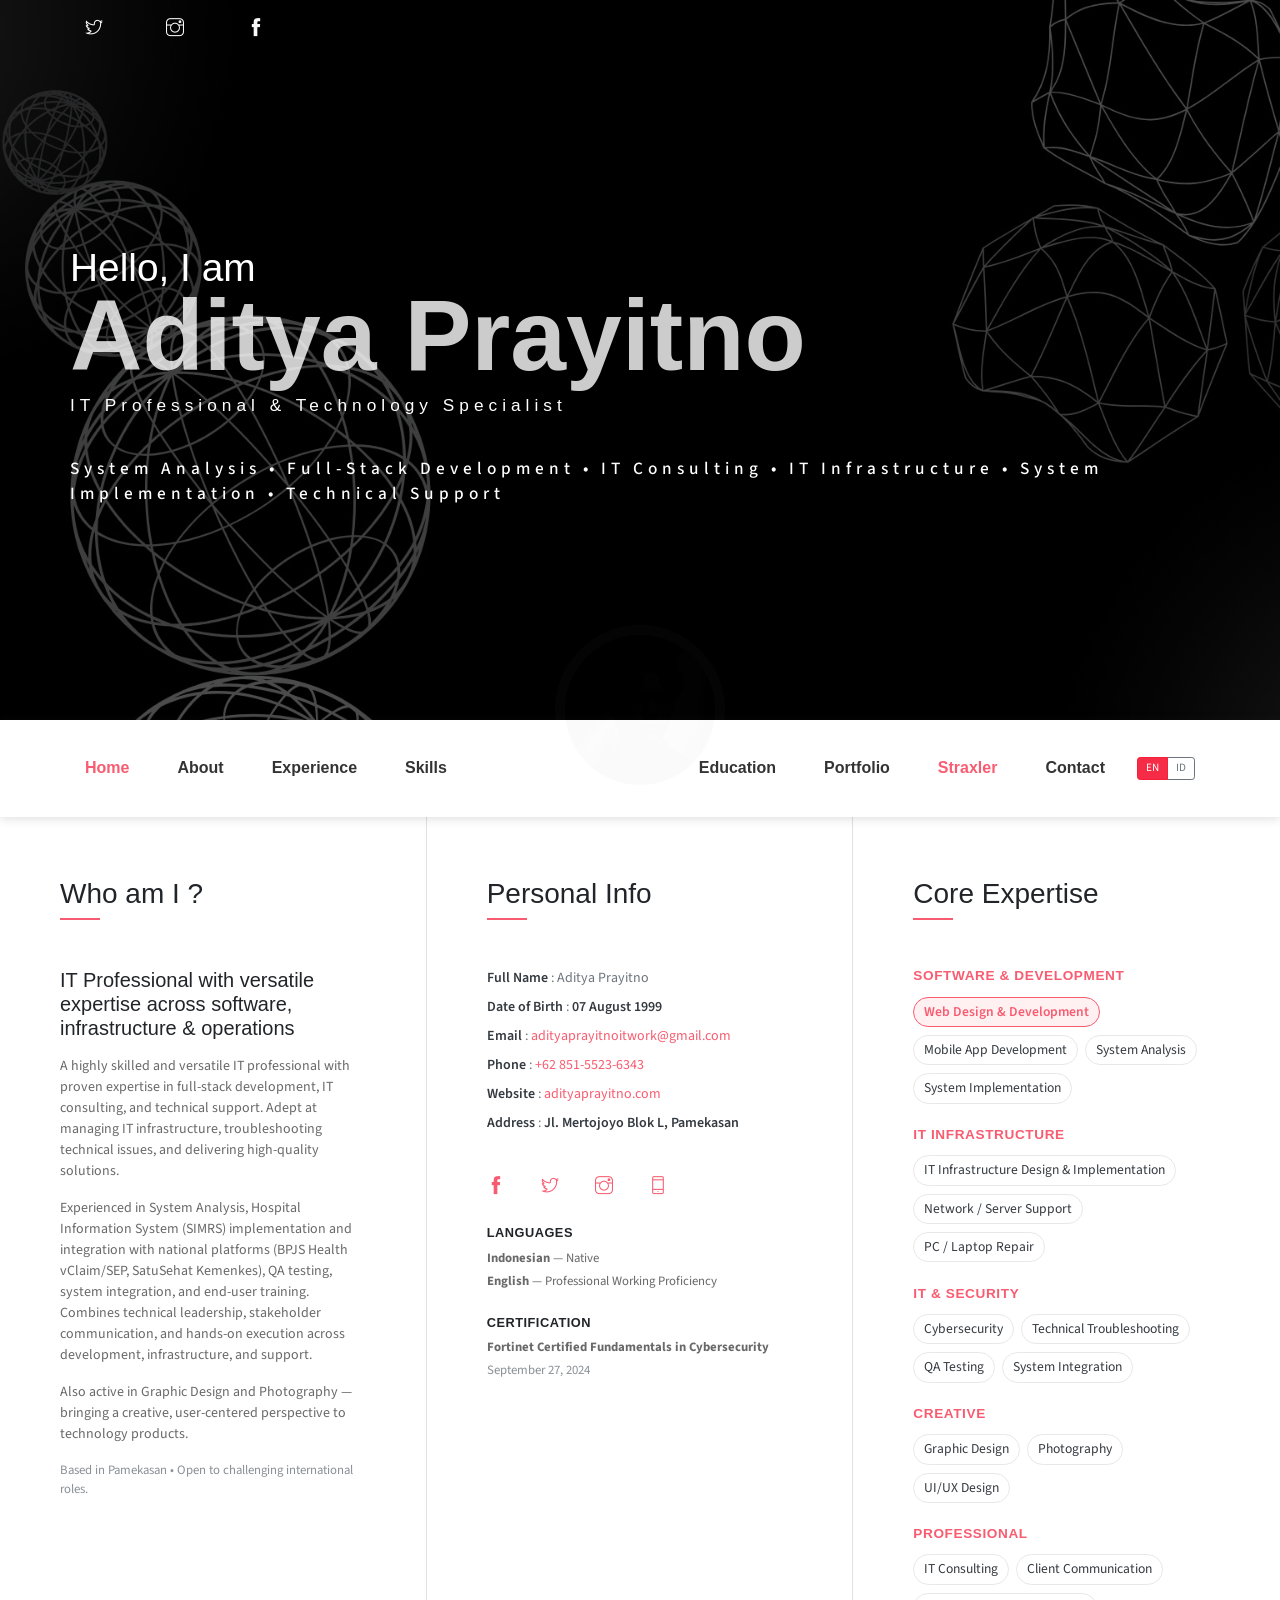
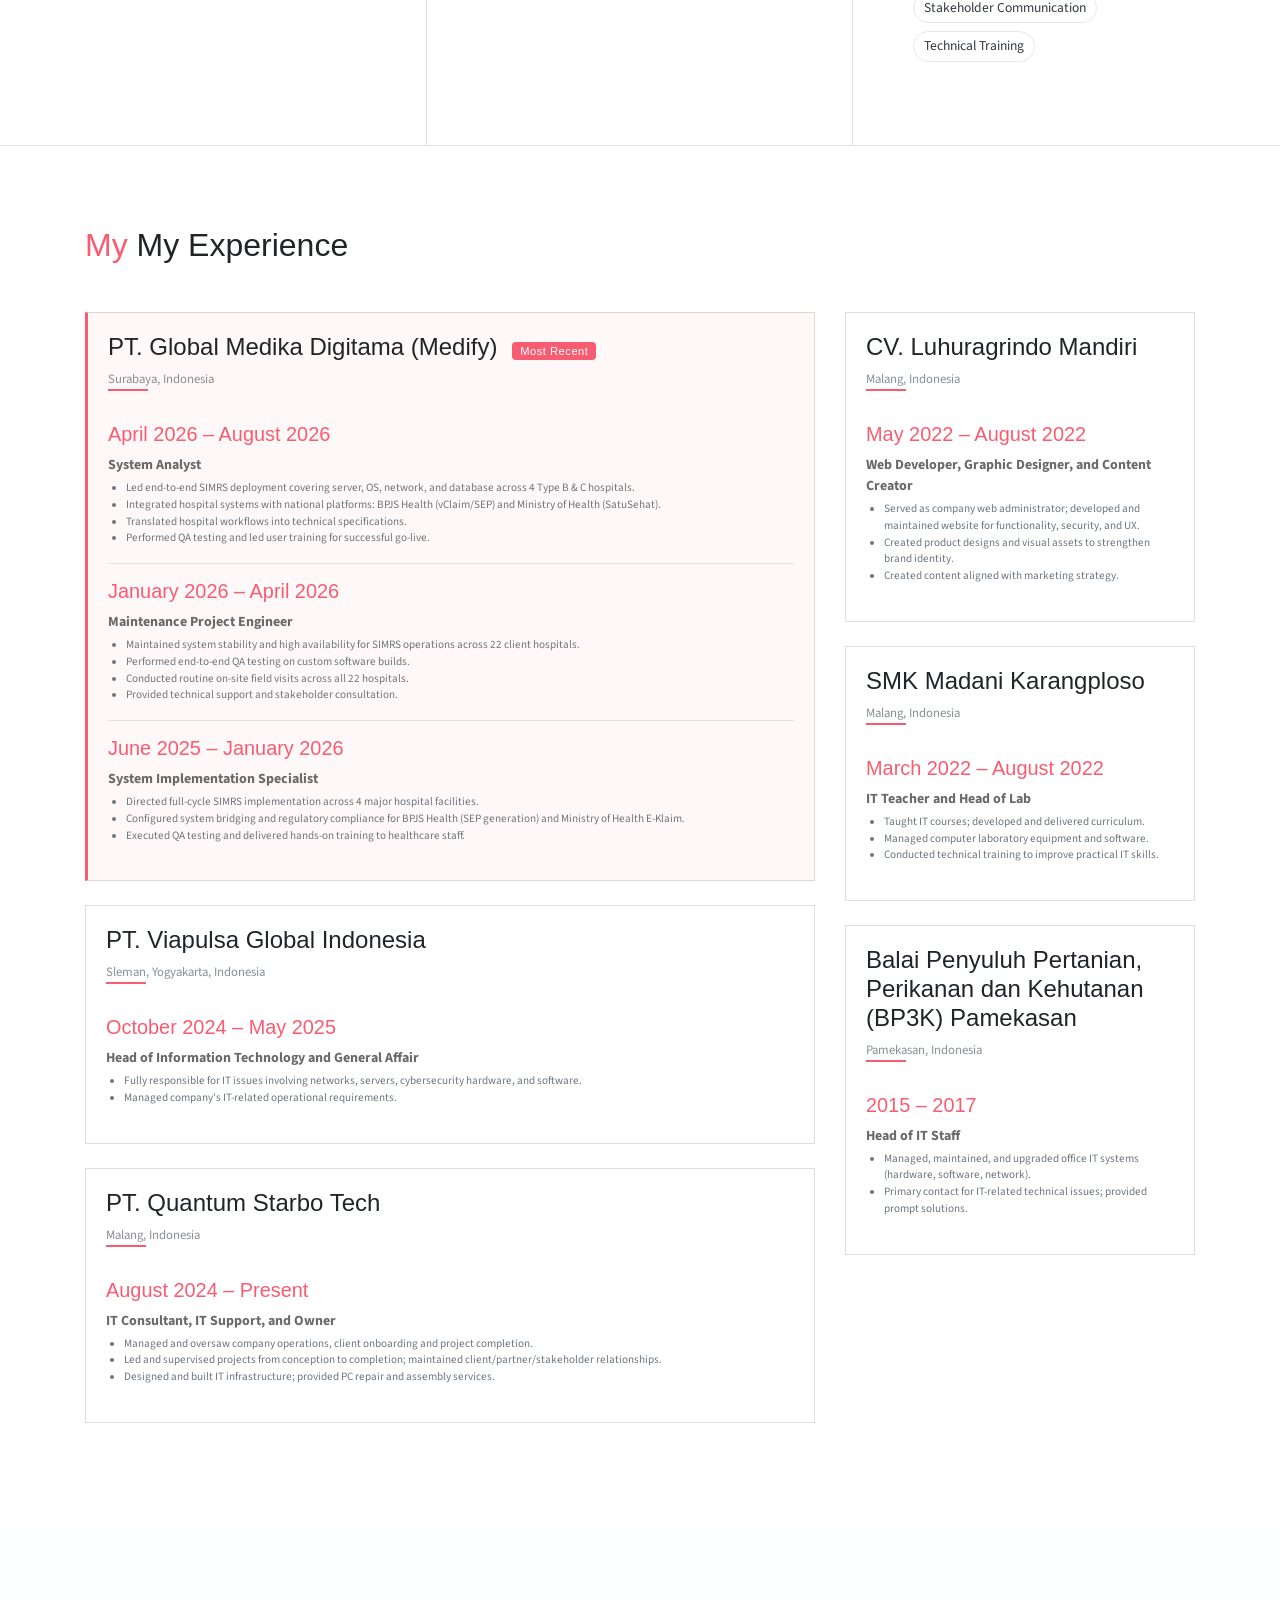
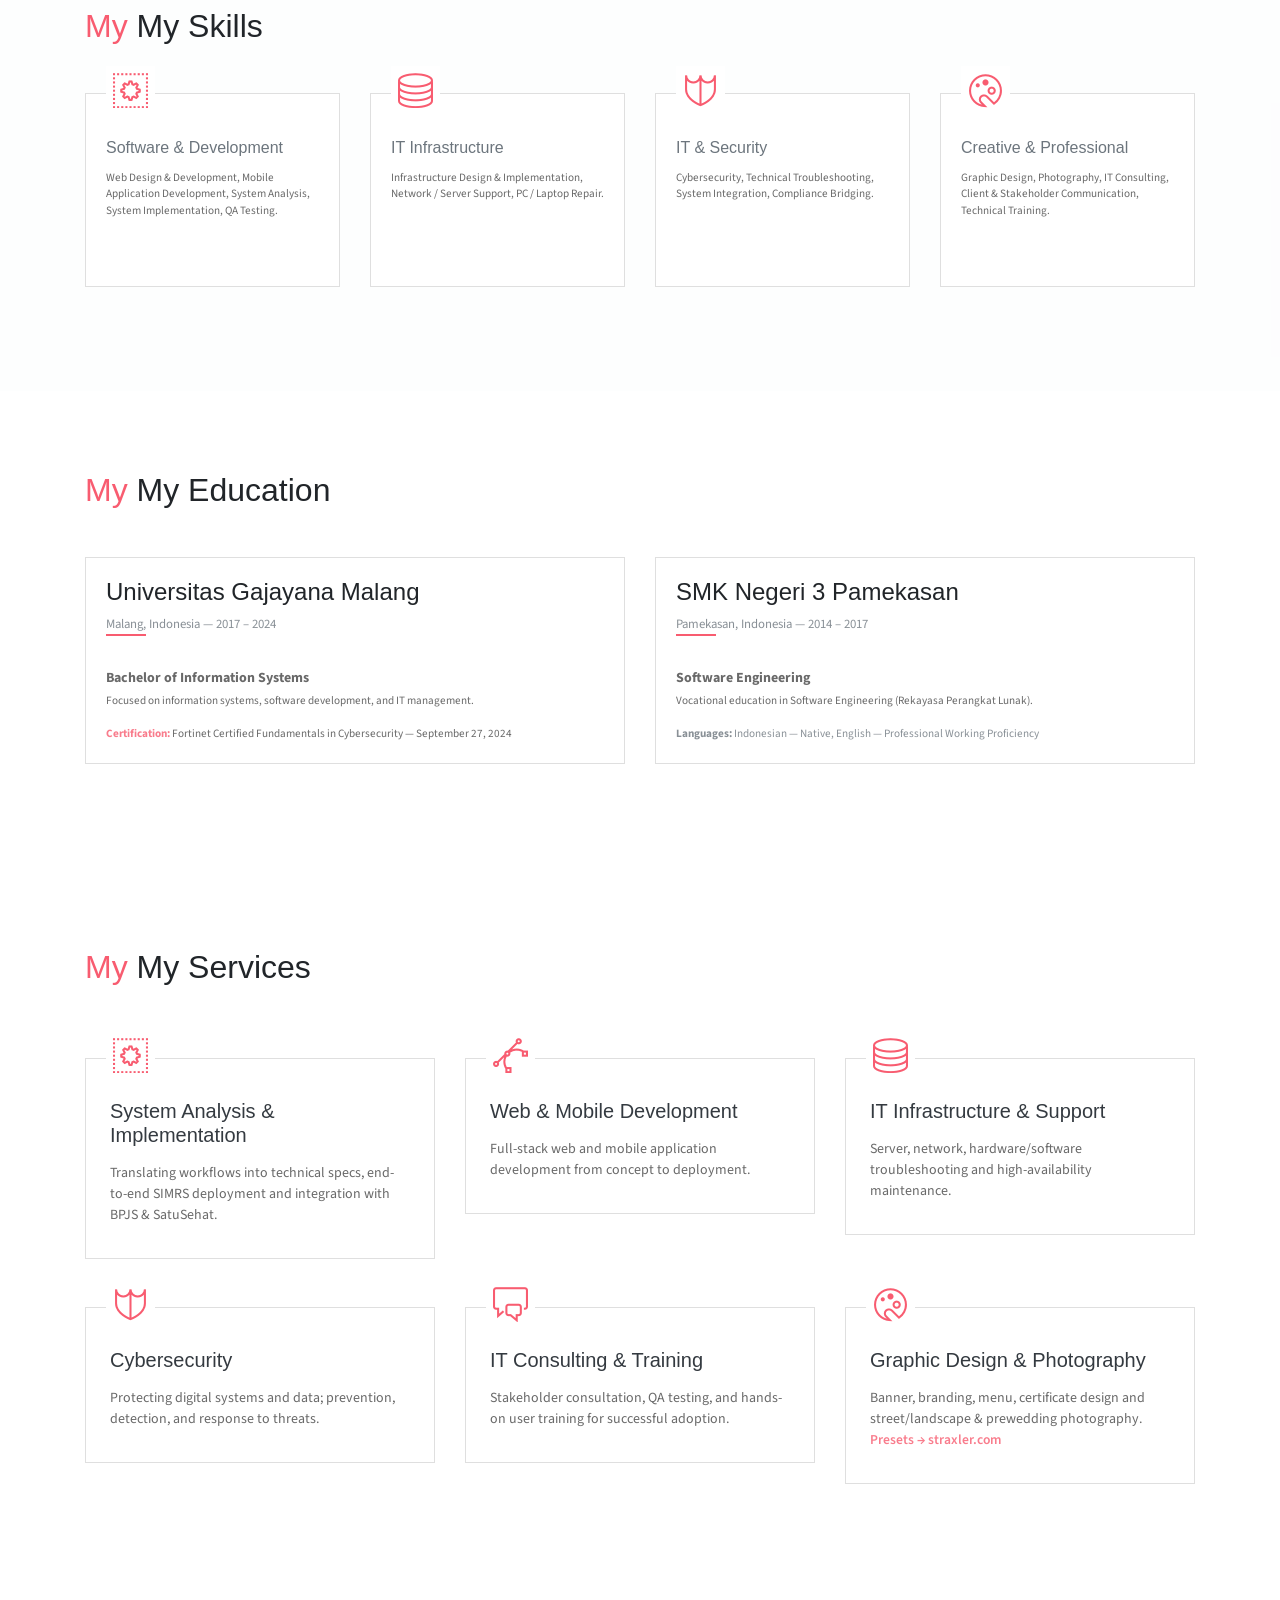
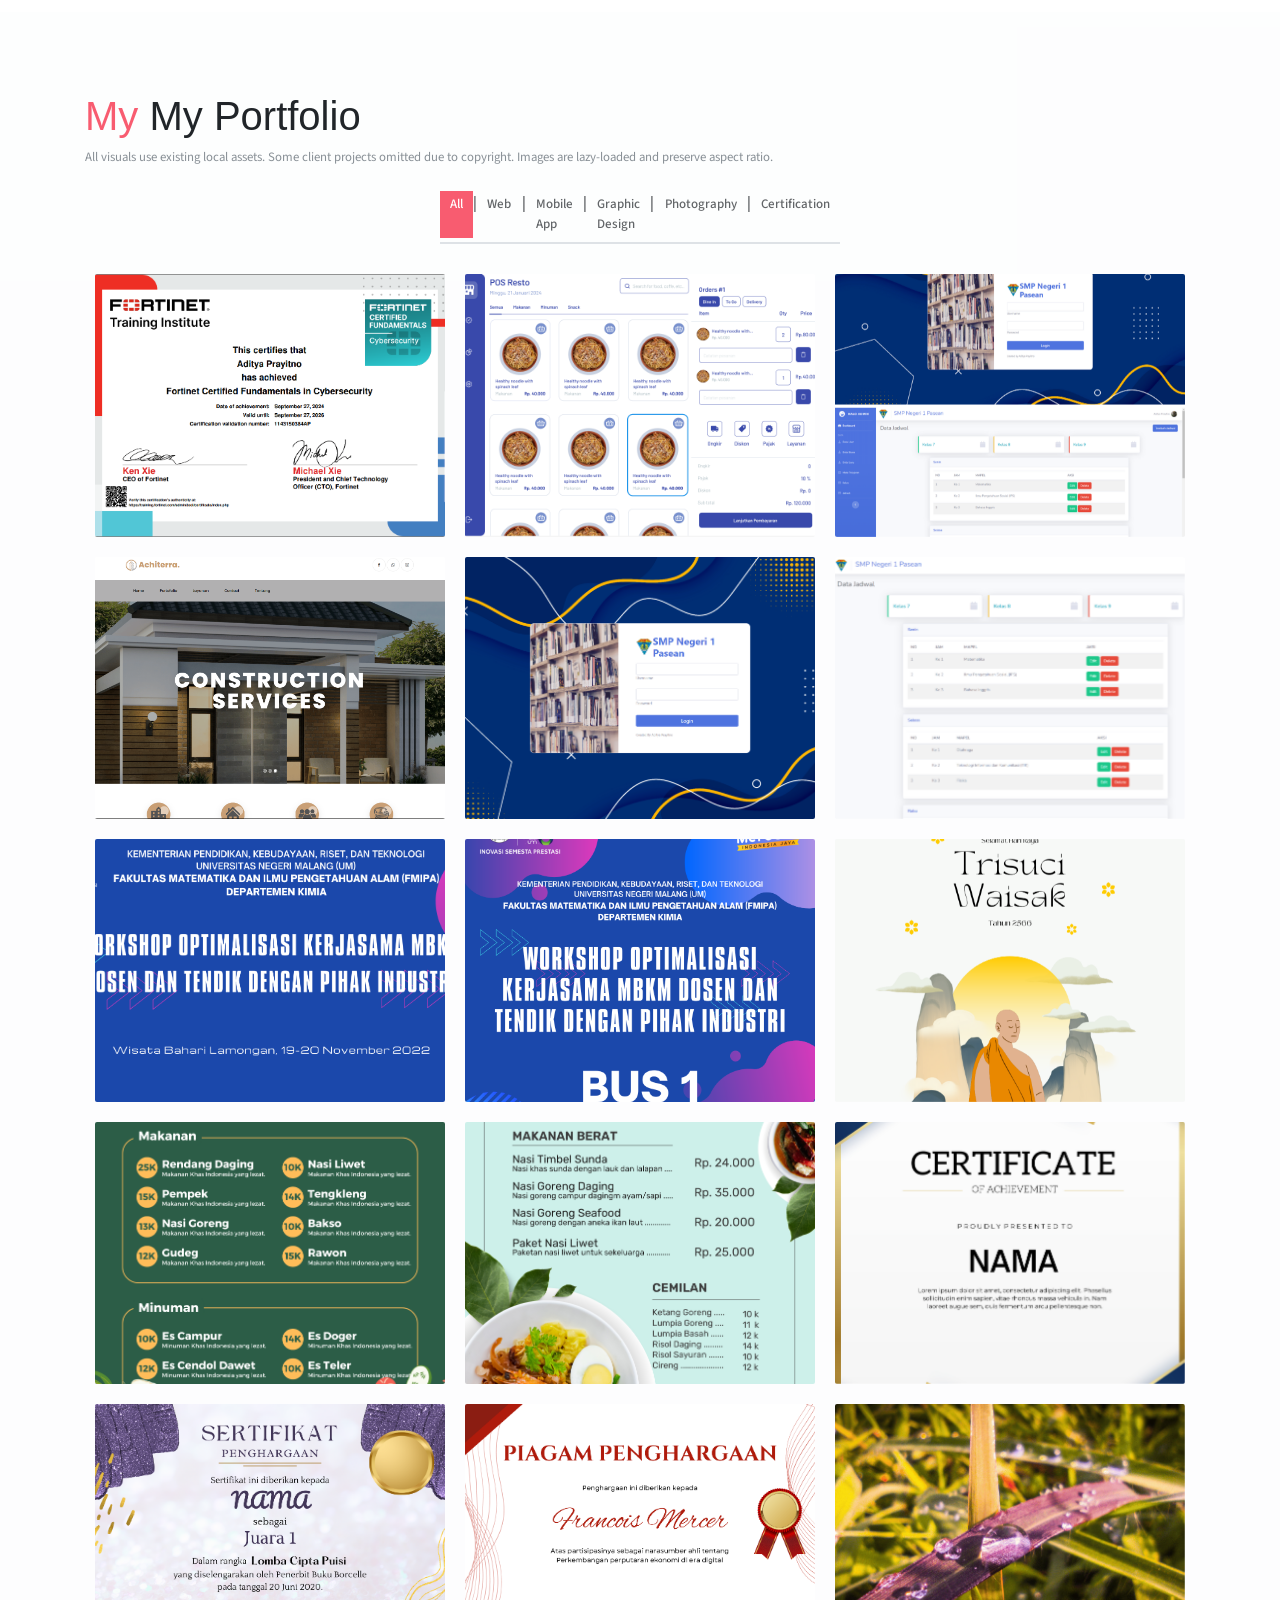
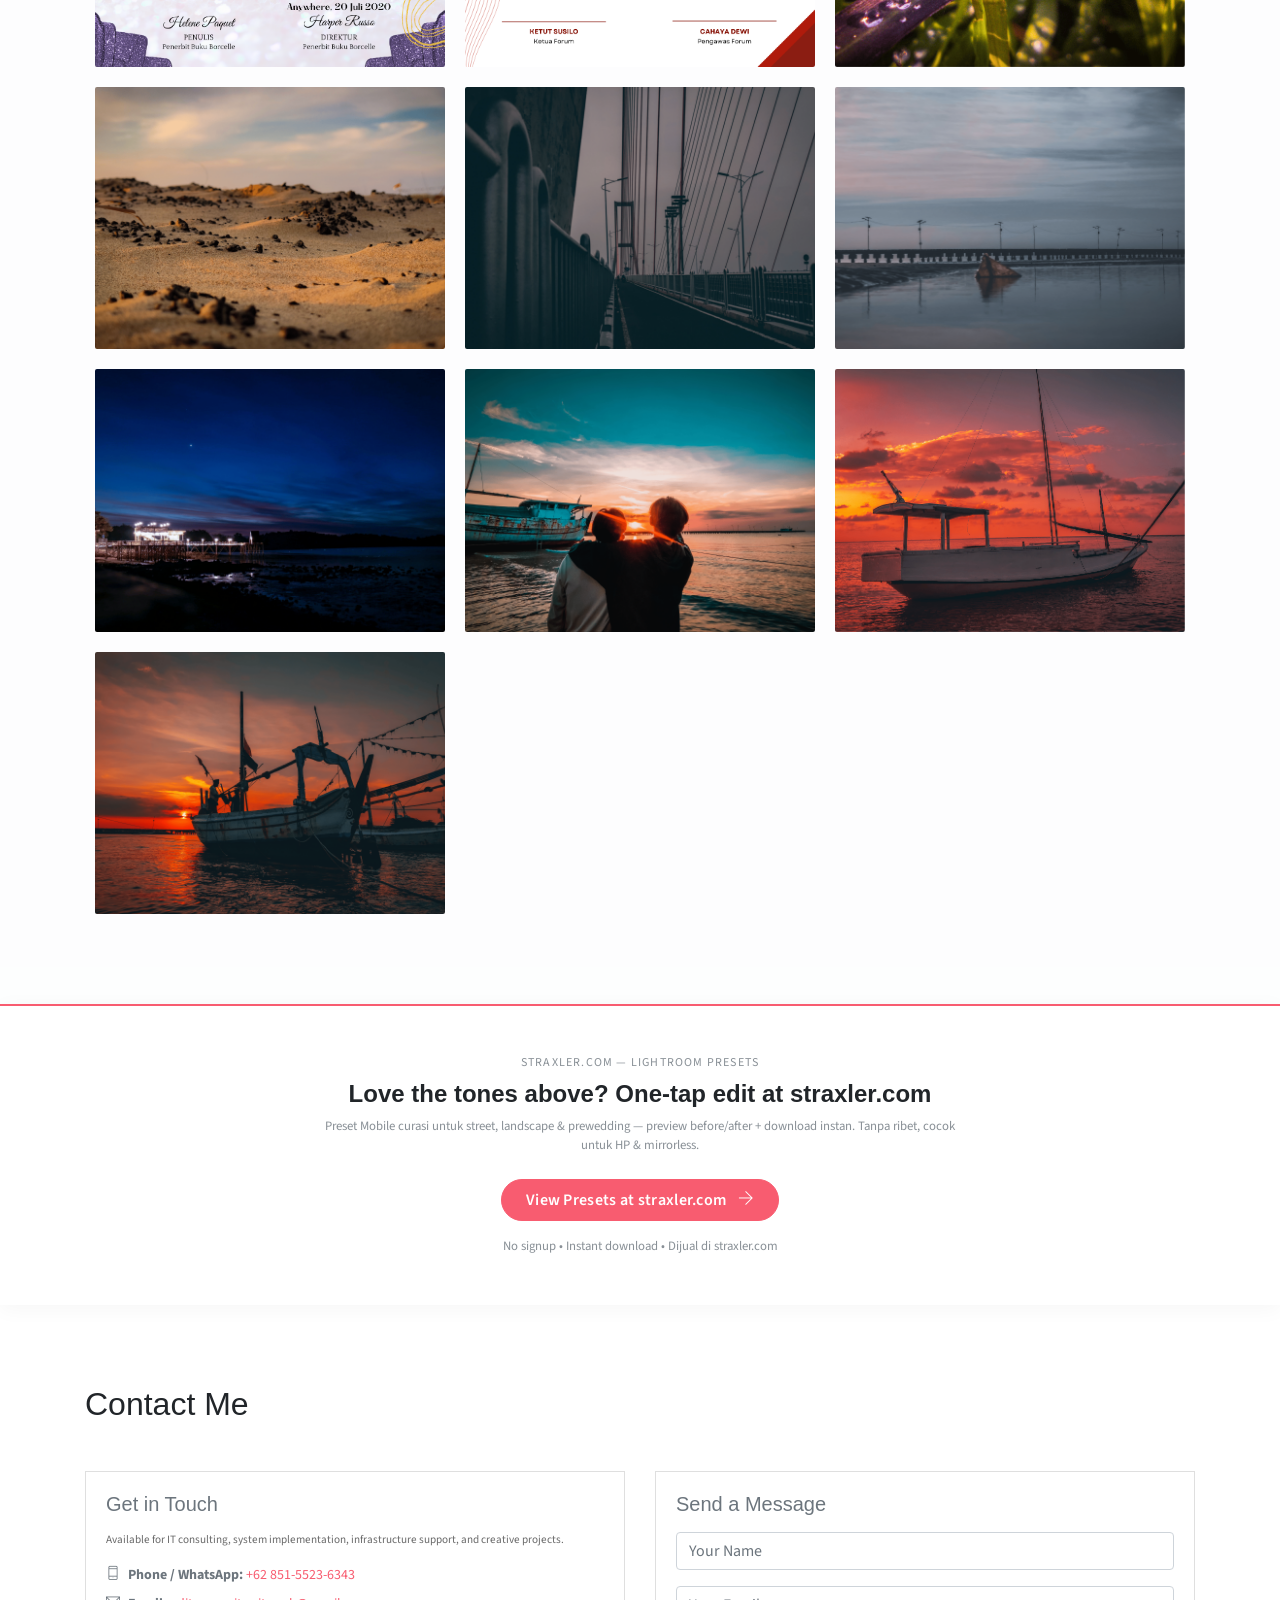
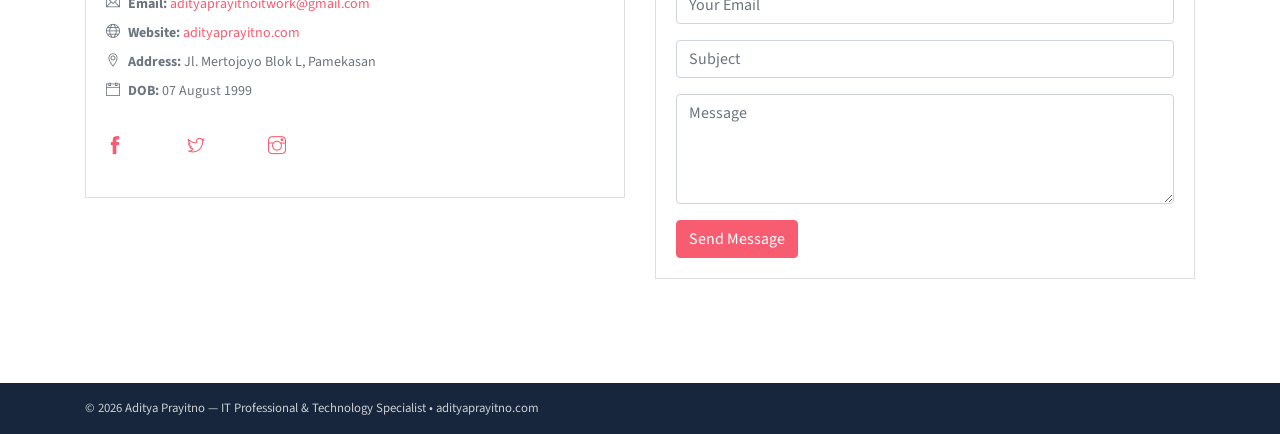
<file: index.html>
<!DOCTYPE html>
<html lang="en">
<head>
	<meta charset="utf-8">
    <meta name="viewport" content="width=device-width, initial-scale=1, shrink-to-fit=no">
    <meta name="description" content="Aditya Prayitno — IT Professional & Technology Specialist. Full-Stack Development, System Analysis, IT Consulting, IT Infrastructure, System Implementation & Technical Support.">
    <meta name="author" content="Aditya Prayitno">
    <meta name="keywords" content="Aditya Prayitno, IT Professional, Technology Specialist, System Analyst, Full-Stack Developer, IT Consultant, IT Support, SIMRS, Pamekasan">
    <meta property="og:title" content="Aditya Prayitno — IT Professional & Technology Specialist">
    <meta property="og:description" content="Versatile IT Professional with expertise in Full-Stack Development, System Analysis, IT Consulting, Infrastructure & SIMRS Implementation.">
    <meta property="og:type" content="website">
    <meta property="og:url" content="https://adityaprayitno.com">
    <link rel="alternate" hreflang="en" href="https://adityaprayitno.com/">
    <link rel="alternate" hreflang="id" href="https://adityaprayitno.com/id/">
    <link rel="alternate" hreflang="x-default" href="https://adityaprayitno.com/">
    <meta property="og:locale" content="en_US">
    <meta property="og:locale:alternate" content="id_ID">
    <title>Aditya Prayitno — IT Professional & Technology Specialist</title>
    <!-- font icons -->
    <link rel="stylesheet" href="assets/vendors/themify-icons/css/themify-icons.css">
    <!-- Bootstrap + Aditya main styles -->
	<link rel="stylesheet" href="assets/css/aditya.css">
    <link rel="stylesheet" href="assets/css/popup.css">
    <style>
        .skill-tag { display:inline-block; padding:4px 10px; margin:4px 4px 4px 0; border-radius:20px; font-size:0.85rem; background:#fff; border:1px solid #e8e8e8; color:#343a40; }
        .skill-tag.primary { background:#FFF0F2; border-color:#F85C70; color:#F85C70; font-weight:600; }
        .skill-category { margin-bottom:1.2rem; }
        .skill-category h6 { font-size:0.85rem; letter-spacing:0.6px; text-transform:uppercase; color:#F85C70; margin-bottom:8px; font-weight:700; }
        .exp-group-medify { border-left:3px solid #F85C70; background:#FFF8F9; }
        .exp-badge { font-size:0.7rem; letter-spacing:0.5px; background:#F85C70; color:#fff; padding:3px 8px; border-radius:4px; }
        .portfolio-item img { aspect-ratio: 4/3; object-fit:cover; width:100%; }
        .portfolio-item .content-holder { border-radius:4px; }
        .contact-card i { color:#F85C70; }
        .line { display:block; width:40px; height:2px; background:#F85C70; }
        @media (max-width: 991px){ .brand-img { width:60px; height:60px; } }
        /* Header mono fix: same white as name */
        .header .header-content .header-mono { color:#fff !important; opacity:1 !important; }
        /* Straxler strip */
        #presets { border-top:2px solid #F85C70; background:#fff; box-shadow:0 4px 20px rgba(0,0,0,0.04); }
        #presets .btn-straxler { border-radius:24px; font-weight:600; letter-spacing:0.3px; background:#F85C70; border-color:#F85C70; color:#fff; transition: all 0.3s ease; }
        #presets .btn-straxler:hover { transform:translateY(-2px); box-shadow:0 6px 18px rgba(248,92,112,0.35); background:#e94e62; border-color:#e94e62; color:#fff; }
        #presets .eyebrow { letter-spacing:1.2px; text-transform:uppercase; font-size:0.75rem; color:#6c757d; }
        .header .header-content p.header-mono { color:#fff !important; opacity:1 !important; letter-spacing:5px !important; }
    </style>
</head>
<body data-spy="scroll" data-target=".navbar" data-offset="40" id="home">
    <header class="header">
        <div class="container">
            <ul class="social-icons pt-3">
                <li class="social-item"><a class="social-link text-light" href="https://twitter.com/badutmengsedih" aria-label="Twitter"><i class="ti-twitter" aria-hidden="true"></i></a></li>
                <li class="social-item"><a class="social-link text-light" href="https://instagram.com/bogek.art" aria-label="Instagram"><i class="ti-instagram" aria-hidden="true"></i></a></li>
                <li class="social-item"><a class="social-link text-light" href="https://facebook.com/bogek.93" aria-label="Facebook"><i class="ti-facebook" aria-hidden="true"></i></a></li>
            </ul>  
            <div class="header-content">
                <h4 class="header-subtitle" data-i18n="hero.greeting">Hello, I am</h4>
                <h1 class="header-title">Aditya Prayitno</h1>
                <h6 class="header-mono" style="color:#fff;" data-i18n="hero.role">IT Professional &amp; Technology Specialist</h6>
                <p class="header-mono small mt-2" style="color:#fff !important; opacity:1 !important; letter-spacing:5px;" data-i18n="hero.sub">System Analysis • Full-Stack Development • IT Consulting • IT Infrastructure • System Implementation • Technical Support</p>
            </div>
        </div>
    </header>
    <nav class="navbar sticky-top navbar-expand-lg navbar-light bg-white" data-spy="affix" data-offset-top="510">
        <div class="container">
            <button class="navbar-toggler ml-auto" type="button" data-toggle="collapse" data-target="#navbarSupportedContent" aria-controls="navbarSupportedContent" aria-expanded="false" aria-label="Toggle navigation">
                <span class="navbar-toggler-icon"></span>
            </button>
            <div class="collapse mt-sm-20 navbar-collapse" id="navbarSupportedContent">
                <ul class="navbar-nav mr-auto">
                    <li class="nav-item"><a href="#home" class="nav-link" data-i18n="nav.home">Home</a></li>
                    <li class="nav-item"><a href="#about" class="nav-link" data-i18n="nav.about">About</a></li>
                    <li class="nav-item"><a href="#resume" class="nav-link" data-i18n="nav.experience">Experience</a></li>
                    <li class="nav-item"><a href="#skills" class="nav-link" data-i18n="nav.skills">Skills</a></li>
                </ul>
                <ul class="navbar-nav brand">
                    <img src="assets/imgs/avatar.jpg" alt="Aditya Prayitno" class="brand-img">
                    <li class="brand-txt">
                        <h5 class="brand-title">Aditya Prayitno</h5>
                        <div class="brand-subtitle">IT Professional | System Analyst | IT Consultant</div>
                    </li>
                </ul>
                <ul class="navbar-nav ml-auto">
                    <li class="nav-item"><a href="#education" class="nav-link" data-i18n="nav.education">Education</a></li>
                    <li class="nav-item"><a href="#portfolio" class="nav-link" data-i18n="nav.portfolio">Portfolio</a></li>
                    <li class="nav-item"><a href="https://straxler.com" target="_blank" rel="noopener" class="nav-link" style="color:#F85C70 !important; font-weight:600;" data-i18n="nav.straxler">Straxler <i class="ti-new-window ml-1" style="font-size:0.75em;"></i></a></li>
                    <li class="nav-item last-item"><a href="#contact" class="nav-link" data-i18n="nav.contact">Contact</a></li>
                    <li class="nav-item ml-2 d-flex align-items-center">
                        <div class="lang-switch btn-group btn-group-sm" role="group" aria-label="Language switch">
                            <button id="lang-en" class="btn btn-danger active" aria-pressed="true" style="font-size:0.7rem; padding:2px 8px;">EN</button>
                            <button id="lang-id" class="btn btn-outline-secondary" aria-pressed="false" style="font-size:0.7rem; padding:2px 8px;">ID</button>
                        </div>
                    </li>
                </ul>
            </div>
        </div>
    </nav>
    <div class="container-fluid">
        <div id="about" class="row about-section">
            <div class="col-lg-4 about-card">
                <h3 class="font-weight-light" data-i18n="about.whoTitle">Who am I ?</h3>
                <span class="line mb-5"></span>
                <h5 class="mb-3" data-i18n="about.whoSubtitle">IT Professional with versatile expertise across software, infrastructure &amp; operations</h5>
                <p class="mt-20"><span data-i18n="about.whoP1">A highly skilled and versatile IT professional with proven expertise in full-stack development, IT consulting, and technical support. Adept at managing IT infrastructure, troubleshooting technical issues, and delivering high-quality solutions.</span></p>
                <p><span data-i18n="about.whoP2">Experienced in System Analysis, Hospital Information System (SIMRS) implementation and integration with national platforms (BPJS Health vClaim/SEP, SatuSehat Kemenkes), QA testing, system integration, and end-user training. Combines technical leadership, stakeholder communication, and hands-on execution across development, infrastructure, and support.</span></p>
                <p><span data-i18n="about.whoP3">Also active in Graphic Design and Photography — bringing a creative, user-centered perspective to technology products.</span></p>
                <p class="small text-muted"><span data-i18n="about.whoNote">Based in Pamekasan • Open to challenging international roles.</span></p>
            </div>
            <div class="col-lg-4 about-card">
                <h3 class="font-weight-light" data-i18n="about.personalTitle">Personal Info</h3>
                <span class="line mb-5"></span>
                <ul class="mt40 info list-unstyled">
                    <li><span data-i18n="about.personalName">Full Name</span> : Aditya Prayitno</li>
                    <li><span data-i18n="about.personalDob">Date of Birth</span> : <span data-i18n="about.personalDobVal">07 August 1999</span></li>
                    <li><span data-i18n="about.personalEmail">Email</span> : <a href="mailto:adityaprayitnoitwork@gmail.com">adityaprayitnoitwork@gmail.com</a></li>
                    <li><span data-i18n="about.personalPhone">Phone</span> : <a href="https://wa.me/6285155236343" target="_blank" rel="noopener" aria-label="Chat WhatsApp">+62 851-5523-6343</a></li>
                    <li><span data-i18n="about.personalWebsite">Website</span> : <a href="https://adityaprayitno.com" target="_blank" rel="noopener">adityaprayitno.com</a></li>
                    <li><span data-i18n="about.personalAddress">Address</span> : <span data-i18n="about.personalAddressVal">Jl. Mertojoyo Blok L, Pamekasan</span></li>
                </ul>
                <ul class="social-icons pt-3">
                    <li class="social-item"><a class="social-link" href="https://facebook.com/bogek.93" aria-label="Facebook"><i class="ti-facebook" aria-hidden="true"></i></a></li>
                    <li class="social-item"><a class="social-link" href="https://twitter.com/badutmengsedih" aria-label="Twitter"><i class="ti-twitter" aria-hidden="true"></i></a></li>
                    <li class="social-item"><a class="social-link" href="https://instagram.com/bogek.art" aria-label="Instagram"><i class="ti-instagram" aria-hidden="true"></i></a></li>
                    <li class="social-item"><a class="social-link" href="https://wa.me/6285155236343" target="_blank" rel="noopener" aria-label="WhatsApp"><i class="ti-mobile" aria-hidden="true"></i></a></li>
                </ul>  
                <div class="mt-4">
                    <h6 class="small font-weight-bold" style="letter-spacing:0.5px;" data-i18n="about.languagesTitle">LANGUAGES</h6>
                    <p class="mb-1 small"><strong data-i18n="about.languagesId">Indonesian</strong> — <span data-i18n="about.languagesIdVal">Native</span></p>
                    <p class="mb-0 small"><strong data-i18n="about.languagesEn">English</strong> — <span data-i18n="about.languagesEnVal">Professional Working Proficiency</span></p>
                </div>
                <div class="mt-4">
                    <h6 class="small font-weight-bold" style="letter-spacing:0.5px;" data-i18n="about.certTitle">CERTIFICATION</h6>
                    <p class="mb-1 small font-weight-bold" data-i18n="about.certName">Fortinet Certified Fundamentals in Cybersecurity</p>
                    <p class="mb-0 small text-muted" data-i18n="about.certDate">September 27, 2024</p>
                </div>
            </div>
            <div class="col-lg-4 about-card">
                <h3 class="font-weight-light" data-i18n="about.expertiseTitle">Core Expertise</h3>
                <span class="line mb-5"></span>
                <div class="skill-category">
                    <h6 data-i18n="about.catSoftware"><i class="ti-widget mr-1"></i> Software &amp; Development</h6>
                    <span class="skill-tag primary">Web Design &amp; Development</span>
                    <span class="skill-tag">Mobile App Development</span>
                    <span class="skill-tag">System Analysis</span>
                    <span class="skill-tag">System Implementation</span>
                </div>
                <div class="skill-category">
                    <h6 data-i18n="about.catInfra"><i class="ti-server mr-1"></i> IT Infrastructure</h6>
                    <span class="skill-tag">IT Infrastructure Design &amp; Implementation</span>
                    <span class="skill-tag">Network / Server Support</span>
                    <span class="skill-tag">PC / Laptop Repair</span>
                </div>
                <div class="skill-category">
                    <h6 data-i18n="about.catSecurity"><i class="ti-shield mr-1"></i> IT &amp; Security</h6>
                    <span class="skill-tag">Cybersecurity</span>
                    <span class="skill-tag">Technical Troubleshooting</span>
                    <span class="skill-tag">QA Testing</span>
                    <span class="skill-tag">System Integration</span>
                </div>
                <div class="skill-category">
                    <h6 data-i18n="about.catCreative"><i class="ti-palette mr-1"></i> Creative</h6>
                    <span class="skill-tag">Graphic Design</span>
                    <span class="skill-tag">Photography</span>
                    <span class="skill-tag">UI/UX Design</span>
                </div>
                <div class="skill-category">
                    <h6 data-i18n="about.catProfessional"><i class="ti-comments mr-1"></i> Professional</h6>
                    <span class="skill-tag">IT Consulting</span>
                    <span class="skill-tag">Client Communication</span>
                    <span class="skill-tag">Stakeholder Communication</span>
                    <span class="skill-tag">Technical Training</span>
                </div>
            </div>
        </div>
    </div>

    <!--Resume Section-->
    <section class="section" id="resume">
        <div class="container">
            <h2 class="mb-5"><span class="text-danger">My</span> <span data-i18n="resume.title">Experience</span></h2>
            <div class="row">
                <div class="col-lg-8">
                    <!-- Medify Group - Most Recent -->
                    <div class="card mb-4 exp-group-medify">
                       <div class="card-header">
                            <div class="mt-2">
                                <h4>PT. Global Medika Digitama (Medify) <span class="exp-badge ml-2" data-i18n="resume.medifyBadge">Most Recent</span></h4>
                                <p class="small text-muted mb-0"><span data-i18n="resume.medifyLoc">Surabaya, Indonesia</span></p>
                                <span class="line"></span>  
                            </div>
                        </div>
                        <div class="card-body">
                            <h6 class="title text-danger" data-i18n="resume.saDate">April 2026 – August 2026</h6>
                            <p class="font-weight-bold mb-1" data-i18n="resume.saRole">System Analyst</p>
                            <ul class="subtitle small" style="padding-left:18px; list-style:disc;">
                                <li data-i18n="resume.sa1">Led end-to-end SIMRS deployment covering server, OS, network, and database across 4 Type B &amp; C hospitals.</li>
                                <li data-i18n="resume.sa2">Integrated hospital systems with national platforms: BPJS Health (vClaim/SEP) and Ministry of Health (SatuSehat).</li>
                                <li data-i18n="resume.sa3">Translated hospital workflows into technical specifications.</li>
                                <li data-i18n="resume.sa4">Performed QA testing and led user training for successful go-live.</li>
                            </ul>
                            <hr>
                            <h6 class="title text-danger" data-i18n="resume.mpeDate">January 2026 – April 2026</h6>
                            <p class="font-weight-bold mb-1" data-i18n="resume.mpeRole">Maintenance Project Engineer</p>
                            <ul class="subtitle small" style="padding-left:18px; list-style:disc;">
                                <li data-i18n="resume.mpe1">Maintained system stability and high availability for SIMRS operations across 22 client hospitals.</li>
                                <li data-i18n="resume.mpe2">Performed end-to-end QA testing on custom software builds.</li>
                                <li data-i18n="resume.mpe3">Conducted routine on-site field visits across all 22 hospitals.</li>
                                <li data-i18n="resume.mpe4">Provided technical support and stakeholder consultation.</li>
                            </ul>
                            <hr>
                            <h6 class="title text-danger" data-i18n="resume.sisDate">June 2025 – January 2026</h6>
                            <p class="font-weight-bold mb-1" data-i18n="resume.sisRole">System Implementation Specialist</p>
                            <ul class="subtitle small" style="padding-left:18px; list-style:disc;">
                                <li data-i18n="resume.sis1">Directed full-cycle SIMRS implementation across 4 major hospital facilities.</li>
                                <li data-i18n="resume.sis2">Configured system bridging and regulatory compliance for BPJS Health (SEP generation) and Ministry of Health E-Klaim.</li>
                                <li data-i18n="resume.sis3">Executed QA testing and delivered hands-on training to healthcare staff.</li>
                            </ul>
                        </div>
                    </div>

                    <div class="card mb-4">
                       <div class="card-header"><div class="mt-2"><h4 data-i18n="resume.viapulsaTitle">PT. Viapulsa Global Indonesia</h4><p class="small text-muted mb-0" data-i18n="resume.viapulsaLoc">Sleman, Yogyakarta, Indonesia</p><span class="line"></span></div></div>
                        <div class="card-body">
                            <h6 class="title text-danger" data-i18n="resume.viapulsaDate">October 2024 – May 2025</h6>
                            <p class="font-weight-bold mb-1" data-i18n="resume.viapulsaRole">Head of Information Technology and General Affair</p>
                            <ul class="subtitle small" style="padding-left:18px; list-style:disc;">
                                <li data-i18n="resume.viapulsa1">Fully responsible for IT issues involving networks, servers, cybersecurity hardware, and software.</li>
                                <li data-i18n="resume.viapulsa2">Managed company's IT-related operational requirements.</li>
                            </ul>
                        </div>
                    </div>

                    <div class="card mb-4">
                       <div class="card-header"><div class="mt-2"><h4 data-i18n="resume.quantumTitle">PT. Quantum Starbo Tech</h4><p class="small text-muted mb-0" data-i18n="resume.quantumLoc">Malang, Indonesia</p><span class="line"></span></div></div>
                        <div class="card-body">
                            <h6 class="title text-danger" data-i18n="resume.quantumDate">August 2023 – Present</h6>
                            <p class="font-weight-bold mb-1" data-i18n="resume.quantumRole">IT Consultant, IT Support, and Owner</p>
                            <ul class="subtitle small" style="padding-left:18px; list-style:disc;">
                                <li data-i18n="resume.quantum1">Managed and oversaw company operations, client onboarding and project completion.</li>
                                <li data-i18n="resume.quantum2">Led and supervised projects from conception to completion; maintained client/partner/stakeholder relationships.</li>
                                <li data-i18n="resume.quantum3">Designed and built IT infrastructure; provided PC repair and assembly services.</li>
                            </ul>
                        </div>
                    </div>
                </div>

                <div class="col-lg-4">
                    <div class="card mb-4">
                       <div class="card-header"><div class="mt-2"><h4 data-i18n="resume.luhurTitle">CV. Luhuragrindo Mandiri</h4><p class="small text-muted mb-0" data-i18n="resume.luhurLoc">Malang, Indonesia</p><span class="line"></span></div></div>
                        <div class="card-body">
                            <h6 class="title text-danger" data-i18n="resume.luhurDate">May 2022 – August 2022</h6>
                            <p class="font-weight-bold mb-1" data-i18n="resume.luhurRole">Web Developer, Graphic Designer, and Content Creator</p>
                            <ul class="subtitle small" style="padding-left:18px; list-style:disc;">
                                <li data-i18n="resume.luhur1">Served as company web administrator; developed and maintained website for functionality, security, and UX.</li>
                                <li data-i18n="resume.luhur2">Created product designs and visual assets to strengthen brand identity.</li>
                                <li data-i18n="resume.luhur3">Created content aligned with marketing strategy.</li>
                            </ul>
                        </div>
                    </div>

                    <div class="card mb-4">
                       <div class="card-header"><div class="mt-2"><h4 data-i18n="resume.smkTitle">SMK Madani Karangploso</h4><p class="small text-muted mb-0" data-i18n="resume.smkLoc">Malang, Indonesia</p><span class="line"></span></div></div>
                        <div class="card-body">
                            <h6 class="title text-danger" data-i18n="resume.smkDate">March 2022 – August 2022</h6>
                            <p class="font-weight-bold mb-1" data-i18n="resume.smkRole">IT Teacher and Head of Lab</p>
                            <ul class="subtitle small" style="padding-left:18px; list-style:disc;">
                                <li data-i18n="resume.smk1">Taught IT courses; developed and delivered curriculum.</li>
                                <li data-i18n="resume.smk2">Managed computer laboratory equipment and software.</li>
                                <li data-i18n="resume.smk3">Conducted technical training to improve practical IT skills.</li>
                            </ul>
                        </div>
                    </div>

                    <div class="card mb-4">
                       <div class="card-header"><div class="mt-2"><h4 data-i18n="resume.bp3kTitle">Balai Penyuluh Pertanian, Perikanan dan Kehutanan (BP3K) Pamekasan</h4><p class="small text-muted mb-0" data-i18n="resume.bp3kLoc">Pamekasan, Indonesia</p><span class="line"></span></div></div>
                        <div class="card-body">
                            <h6 class="title text-danger" data-i18n="resume.bp3kDate">2015 – 2017</h6>
                            <p class="font-weight-bold mb-1" data-i18n="resume.bp3kRole">Head of IT Staff</p>
                            <ul class="subtitle small" style="padding-left:18px; list-style:disc;">
                                <li data-i18n="resume.bp3k1">Managed, maintained, and upgraded office IT systems (hardware, software, network).</li>
                                <li data-i18n="resume.bp3k2">Primary contact for IT-related technical issues; provided prompt solutions.</li>
                            </ul>
                        </div>
                    </div>
                </div>
            </div>
        </div>
    </section>

    <section class="section bg-custom-gray" id="skills">
        <div class="container">
            <h2 class="mb-5"><span class="text-danger">My</span> <span data-i18n="skills.title">Skills</span></h2>
            <div class="row">
                <div class="col-md-6 col-lg-3 mb-4">
                    <div class="card h-100">
                        <div class="card-header has-icon"><i class="ti-widget text-danger" aria-hidden="true"></i></div>
                        <div class="card-body">
                            <h6 class="card-title" data-i18n="skills.softwareTitle">Software &amp; Development</h6>
                            <p class="subtitle small"><span data-i18n="skills.softwareDesc">Web Design &amp; Development, Mobile Application Development, System Analysis, System Implementation, QA Testing.</span></p>
                        </div>
                    </div>
                </div>
                <div class="col-md-6 col-lg-3 mb-4">
                    <div class="card h-100">
                        <div class="card-header has-icon"><i class="ti-server text-danger" aria-hidden="true"></i></div>
                        <div class="card-body">
                            <h6 class="card-title" data-i18n="skills.infraTitle">IT Infrastructure</h6>
                            <p class="subtitle small"><span data-i18n="skills.infraDesc">Infrastructure Design &amp; Implementation, Network / Server Support, PC / Laptop Repair.</span></p>
                        </div>
                    </div>
                </div>
                <div class="col-md-6 col-lg-3 mb-4">
                    <div class="card h-100">
                        <div class="card-header has-icon"><i class="ti-shield text-danger" aria-hidden="true"></i></div>
                        <div class="card-body">
                            <h6 class="card-title" data-i18n="skills.securityTitle">IT &amp; Security</h6>
                            <p class="subtitle small"><span data-i18n="skills.securityDesc">Cybersecurity, Technical Troubleshooting, System Integration, Compliance Bridging.</span></p>
                        </div>
                    </div>
                </div>
                <div class="col-md-6 col-lg-3 mb-4">
                    <div class="card h-100">
                        <div class="card-header has-icon"><i class="ti-palette text-danger" aria-hidden="true"></i></div>
                        <div class="card-body">
                            <h6 class="card-title" data-i18n="skills.creativeTitle">Creative &amp; Professional</h6>
                            <p class="subtitle small"><span data-i18n="skills.creativeDesc">Graphic Design, Photography, IT Consulting, Client &amp; Stakeholder Communication, Technical Training.</span></p>
                        </div>
                    </div>
                </div>
            </div>
        </div>
    </section>

    <section class="section" id="education">
        <div class="container">
            <h2 class="mb-5"><span class="text-danger">My</span> <span data-i18n="education.title">Education</span></h2>
            <div class="row">
                <div class="col-md-6">
                    <div class="card mb-4">
                       <div class="card-header"><div class="mt-2"><h4>Universitas Gajayana Malang</h4><p class="small text-muted mb-0"><span data-i18n="education.unigaLoc">Malang, Indonesia — 2017 – 2024</span></p><span class="line"></span></div></div>
                        <div class="card-body">
                            <p class="font-weight-bold mb-1" data-i18n="education.unigaRole">Bachelor of Information Systems</p>
                            <p class="subtitle small"><span data-i18n="education.unigaDesc">Focused on information systems, software development, and IT management.</span></p>
                            <p class="mb-0 small"><span class="text-danger font-weight-bold">Certification:</span> <span data-i18n="education.unigaCert">Fortinet Certified Fundamentals in Cybersecurity — September 27, 2024</span></p>
                        </div>
                    </div>
                </div>
                <div class="col-md-6">
                    <div class="card mb-4">
                       <div class="card-header"><div class="mt-2"><h4>SMK Negeri 3 Pamekasan</h4><p class="small text-muted mb-0"><span data-i18n="education.smkLoc">Pamekasan, Indonesia — 2014 – 2017</span></p><span class="line"></span></div></div>
                        <div class="card-body">
                            <p class="font-weight-bold mb-1" data-i18n="education.smkRole">Software Engineering</p>
                            <p class="subtitle small"><span data-i18n="education.smkDesc">Vocational education in Software Engineering (Rekayasa Perangkat Lunak).</span></p>
                            <p class="mb-0 small text-muted"><strong data-i18n="education.smkLangLabel">Languages:</strong> <span data-i18n="education.smkLang">Indonesian — Native, English — Professional Working Proficiency</span></p>
                        </div>
                    </div>
                </div>
            </div>
        </div>
    </section>

    <section class="section" id="service">
        <div class="container">
            <h2 class="mb-5 pb-4"><span class="text-danger">My</span> <span data-i18n="service.title">Services</span></h2>
            <div class="row">
                <div class="col-md-4 col-sm-6">
                    <div class="card mb-5">
                       <div class="card-header has-icon"><i class="ti-widget text-danger" aria-hidden="true"></i></div>
                        <div class="card-body px-4 py-3">
                            <h5 class="mb-3 card-title text-dark" data-i18n="service.saTitle">System Analysis &amp; Implementation</h5>
                            <p class="subtitle"><span data-i18n="service.saDesc">Translating workflows into technical specs, end-to-end SIMRS deployment and integration with BPJS &amp; SatuSehat.</span></p>
                        </div>
                    </div>
                </div>
                <div class="col-md-4 col-sm-6">
                    <div class="card mb-5">
                       <div class="card-header has-icon"><i class="ti-vector text-danger" aria-hidden="true"></i></div>
                        <div class="card-body px-4 py-3">
                            <h5 class="mb-3 card-title text-dark" data-i18n="service.webTitle">Web &amp; Mobile Development</h5>
                            <p class="subtitle"><span data-i18n="service.webDesc">Full-stack web and mobile application development from concept to deployment.</span></p>
                        </div>
                    </div>
                </div>
                <div class="col-md-4 col-sm-6">
                    <div class="card mb-5">
                       <div class="card-header has-icon"><i class="ti-server text-danger" aria-hidden="true"></i></div>
                        <div class="card-body px-4 py-3">
                            <h5 class="mb-3 card-title text-dark" data-i18n="service.infraTitle">IT Infrastructure &amp; Support</h5>
                            <p class="subtitle"><span data-i18n="service.infraDesc">Server, network, hardware/software troubleshooting and high-availability maintenance.</span></p>
                        </div>
                    </div>
                </div>
                <div class="col-md-4 col-sm-6">
                    <div class="card mb-5">
                       <div class="card-header has-icon"><i class="ti-shield text-danger" aria-hidden="true"></i></div>
                        <div class="card-body px-4 py-3">
                            <h5 class="mb-3 card-title text-dark" data-i18n="service.cyberTitle">Cybersecurity</h5>
                            <p class="subtitle"><span data-i18n="service.cyberDesc">Protecting digital systems and data; prevention, detection, and response to threats.</span></p>
                        </div>
                    </div>
                </div>
                <div class="col-md-4 col-sm-6">
                    <div class="card mb-5">
                       <div class="card-header has-icon"><i class="ti-comments text-danger" aria-hidden="true"></i></div>
                        <div class="card-body px-4 py-3">
                            <h5 class="mb-3 card-title text-dark" data-i18n="service.consultTitle">IT Consulting &amp; Training</h5>
                            <p class="subtitle"><span data-i18n="service.consultDesc">Stakeholder consultation, QA testing, and hands-on user training for successful adoption.</span></p>
                        </div>
                    </div>
                </div>
                <div class="col-md-4 col-sm-6">
                    <div class="card mb-5">
                       <div class="card-header has-icon"><i class="ti-palette text-danger" aria-hidden="true"></i></div>
                        <div class="card-body px-4 py-3">
                            <h5 class="mb-3 card-title text-dark" data-i18n="service.creativeTitle">Graphic Design &amp; Photography</h5>
                            <p class="subtitle">Banner, branding, menu, certificate design and street/landscape &amp; prewedding photography.<br><a href="https://straxler.com" target="_blank" rel="noopener" style="color:#F85C70; font-size:0.85rem; font-weight:600;"><span data-i18n="service.creativeLink">Presets → straxler.com</span></a></p>
                        </div>
                    </div>
                </div>
            </div>
        </div>
    </section>

    <!-- Portfolio Section -->
    <section class="section bg-custom-gray" id="portfolio">
        <div class="container">
            <h1 class="mb-2"><span class="text-danger">My</span> <span data-i18n="portfolio.title">Portfolio</span></h1>
            <p class="mb-4 small text-muted"><span data-i18n="portfolio.subtitle">All visuals use existing local assets. Some client projects omitted due to copyright. Images are lazy-loaded and preserve aspect ratio.</span></p>
            <div class="portfolio">
                <div class="filters">
                    <a href="#" data-filter="*" class="active" data-i18n="portfolio.filterAll">All</a> |
                    <a href="#" data-filter=".web" data-i18n="portfolio.filterWeb">Web</a> |
                    <a href="#" data-filter=".mobile" data-i18n="portfolio.filterMobile">Mobile App</a> |
                    <a href="#" data-filter=".desaingrafis" data-i18n="portfolio.filterGraphic">Graphic Design</a> |
                    <a href="#" data-filter=".foto" data-i18n="portfolio.filterFoto">Photography</a> |
                    <a href="#" data-filter=".sertifikasi" data-i18n="portfolio.filterCert">Certification</a>
                </div>
                <div class="portfolio-container"> 

                    <div class="col-md-6 col-lg-4 sertifikasi">
                        <div class="portfolio-item">
                            <a href="assets/imgs/cybersecurity1.PNG" class="portfolio-popup" title="Fortinet Certified Fundamentals in Cybersecurity - Aditya Prayitno">
                            <img src="assets/imgs/cybersecurity1.PNG" class="img-fluid" alt="Fortinet Certified Fundamentals in Cybersecurity - Aditya Prayitno" loading="lazy">
                            <div class="content-holder">                                
                                <div class="text-holder">
                                    <h6 class="title" data-i18n="portfolio.certTitle">Certification</h6>
                                    <p class="subtitle"><span data-i18n="portfolio.certSub">Fortinet Certified Fundamentals in Cybersecurity — Sep 27, 2024</span></p>
                                </div>
                            </div>
                            </a></div>                                                     
                    </div>
                    
                    <div class="col-md-6 col-lg-4 mobile">
                        <div class="portfolio-item">
                            <a href="assets/imgs/posresto.PNG" class="portfolio-popup" title="Point of Sale Restaurant Mobile App - Aditya Prayitno">
                            <img src="assets/imgs/posresto.PNG" class="img-fluid" alt="Point of Sale Restaurant Mobile App - Aditya Prayitno" loading="lazy">
                            <div class="content-holder">                                
                                <div class="text-holder">
                                    <h6 class="title" data-i18n="portfolio.mobileTitle">Mobile App</h6>
                                    <p class="subtitle"><span data-i18n="portfolio.mobileSub">Point Of Sale Restaurant Application</span></p>
                                </div>
                            </div>
                            </a></div>                                                     
                    </div>

                    <div class="col-md-6 col-lg-4 web">
                        <div class="portfolio-item">
                            <a href="assets/imgs/web-1.png" class="portfolio-popup" title="School Academic System Web Project - Aditya Prayitno">
                            <img src="assets/imgs/web-1.png" class="img-fluid" alt="School Academic System Web Project - Aditya Prayitno" loading="lazy">
                            <div class="content-holder">                                
                                <div class="text-holder">
                                    <h6 class="title">Web</h6>
                                    <p class="subtitle">School Academic System (Siakad)</p>
                                </div>
                            </div>
                            </a></div>                                                     
                    </div>

                    <div class="col-md-6 col-lg-4 web">
                        <div class="portfolio-item">
                            <a href="assets/imgs/achiterra.PNG" class="portfolio-popup" title="Achiterra Architect Website - Aditya Prayitno">
                            <img src="assets/imgs/achiterra.PNG" class="img-fluid" alt="Achiterra Architect Website - Aditya Prayitno" loading="lazy">
                            <div class="content-holder">                                
                                <div class="text-holder">
                                    <a href="https://achiterra.com/" target="_blank" rel="noopener"><h6 class="title">Achiterra.com</h6></a>
                                    <p class="subtitle" data-i18n="portfolio.webAchitSub">Architect Website</p>
                                </div>
                            </div>
                            </a></div>                                                     
                    </div>

                    <div class="col-md-6 col-lg-4 web">
                        <div class="portfolio-item">
                            <a href="assets/imgs/Screenshot_1.png" class="portfolio-popup" title="Web Project Screenshot 1 - Aditya Prayitno">
                            <img src="assets/imgs/Screenshot_1.png" class="img-fluid" alt="Web Project Screenshot 1 - Aditya Prayitno" loading="lazy">
                            <div class="content-holder">                                
                                <div class="text-holder">
                                    <h6 class="title">Web</h6>
                                    <p class="subtitle"><span data-i18n="portfolio.webSs1Sub">Web Interface Project</span></p>
                                </div>
                            </div>
                            </a></div>                                                     
                    </div>
                    <div class="col-md-6 col-lg-4 web">
                        <div class="portfolio-item">
                            <a href="assets/imgs/Screenshot_2.png" class="portfolio-popup" title="Web Project Screenshot 2 - Aditya Prayitno">
                            <img src="assets/imgs/Screenshot_2.png" class="img-fluid" alt="Web Project Screenshot 2 - Aditya Prayitno" loading="lazy">
                            <div class="content-holder">                                
                                <div class="text-holder">
                                    <h6 class="title">Web</h6>
                                    <p class="subtitle"><span data-i18n="portfolio.webSs2Sub">Web Interface Project</span></p>
                                </div>
                            </div>
                            </a></div>                                                     
                    </div>

                    <div class="col-md-6 col-lg-4 desaingrafis">
                        <div class="portfolio-item">
                            <a href="assets/imgs/banner1.png" class="portfolio-popup" title="Banner Design Long - Aditya Prayitno">
                            <img src="assets/imgs/banner1.png" class="img-fluid" alt="Banner Design Long - Aditya Prayitno" loading="lazy">
                            <div class="content-holder">                                
                                <div class="text-holder">
                                    <h6 class="title" data-i18n="portfolio.graphicTitle">Graphic Design</h6>
                                    <p class="subtitle"><span data-i18n="portfolio.bannerLong">Long Banner Design</span></p>
                                </div>
                            </div>
                            </a></div>                                                     
                    </div>
                    <div class="col-md-6 col-lg-4 desaingrafis">
                        <div class="portfolio-item">
                            <a href="assets/imgs/banner2.png" class="portfolio-popup" title="Banner Design Square - Aditya Prayitno">
                            <img src="assets/imgs/banner2.png" class="img-fluid" alt="Banner Design Square - Aditya Prayitno" loading="lazy">
                            <div class="content-holder">                                
                                <div class="text-holder">
                                    <h6 class="title" data-i18n="portfolio.graphicTitle">Graphic Design</h6>
                                    <p class="subtitle"><span data-i18n="portfolio.bannerSquare">Square Banner Design</span></p>
                                </div>
                            </div>
                            </a></div>                                                     
                    </div>
                    <div class="col-md-6 col-lg-4 desaingrafis">
                        <div class="portfolio-item">
                            <a href="assets/imgs/desainucapan.png" class="portfolio-popup" title="Waisak Greeting Design - Aditya Prayitno">
                            <img src="assets/imgs/desainucapan.png" class="img-fluid" alt="Waisak Greeting Design - Aditya Prayitno" loading="lazy">
                            <div class="content-holder">                                
                                <div class="text-holder">
                                    <h6 class="title" data-i18n="portfolio.graphicTitle">Graphic Design</h6>
                                    <p class="subtitle"><span data-i18n="portfolio.waisak">Waisak Greeting Design</span></p>
                                </div>
                            </div>
                            </a></div>                                                     
                    </div>
                    <div class="col-md-6 col-lg-4 desaingrafis">
                        <div class="portfolio-item">
                            <a href="assets/imgs/menumakanan1.png" class="portfolio-popup" title="Food Menu Design 1 - Aditya Prayitno">
                            <img src="assets/imgs/menumakanan1.png" class="img-fluid" alt="Food Menu Design 1 - Aditya Prayitno" loading="lazy">
                            <div class="content-holder">                                
                                <div class="text-holder">
                                    <h6 class="title" data-i18n="portfolio.graphicTitle">Graphic Design</h6>
                                    <p class="subtitle"><span data-i18n="portfolio.menu1">Food Menu 1</span></p>
                                </div>
                            </div>
                            </a></div>                                                     
                    </div>
                    <div class="col-md-6 col-lg-4 desaingrafis">
                        <div class="portfolio-item">
                            <a href="assets/imgs/menumakanan2.png" class="portfolio-popup" title="Food Menu Design 2 - Aditya Prayitno">
                            <img src="assets/imgs/menumakanan2.png" class="img-fluid" alt="Food Menu Design 2 - Aditya Prayitno" loading="lazy">
                            <div class="content-holder">                                
                                <div class="text-holder">
                                    <h6 class="title" data-i18n="portfolio.graphicTitle">Graphic Design</h6>
                                    <p class="subtitle"><span data-i18n="portfolio.menu2">Food Menu 2</span></p>
                                </div>
                            </div>
                            </a></div>                                                     
                    </div>
                    <div class="col-md-6 col-lg-4 desaingrafis">
                        <div class="portfolio-item">
                            <a href="assets/imgs/sertifikatP1.png" class="portfolio-popup" title="Portrait Certificate Design 1 - Aditya Prayitno">
                            <img src="assets/imgs/sertifikatP1.png" class="img-fluid" alt="Portrait Certificate Design 1 - Aditya Prayitno" loading="lazy">
                            <div class="content-holder">                                
                                <div class="text-holder">
                                    <h6 class="title" data-i18n="portfolio.graphicTitle">Graphic Design</h6>
                                    <p class="subtitle"><span data-i18n="portfolio.certP1">Portrait Certificate 1</span></p>
                                </div>
                            </div>
                            </a></div>                                                     
                    </div>
                    <div class="col-md-6 col-lg-4 desaingrafis">
                        <div class="portfolio-item">
                            <a href="assets/imgs/sertifikatL1.png" class="portfolio-popup" title="Landscape Certificate Design 1 - Aditya Prayitno">
                            <img src="assets/imgs/sertifikatL1.png" class="img-fluid" alt="Landscape Certificate Design 1 - Aditya Prayitno" loading="lazy">
                            <div class="content-holder">                                
                                <div class="text-holder">
                                    <h6 class="title" data-i18n="portfolio.graphicTitle">Graphic Design</h6>
                                    <p class="subtitle"><span data-i18n="portfolio.certL1">Landscape Certificate 1</span></p>
                                </div>
                            </div>
                            </a></div>                                                     
                    </div>
                    <div class="col-md-6 col-lg-4 desaingrafis">
                        <div class="portfolio-item">
                            <a href="assets/imgs/sertifikatL2.png" class="portfolio-popup" title="Landscape Certificate Design 2 - Aditya Prayitno">
                            <img src="assets/imgs/sertifikatL2.png" class="img-fluid" alt="Landscape Certificate Design 2 - Aditya Prayitno" loading="lazy">
                            <div class="content-holder">                                
                                <div class="text-holder">
                                    <h6 class="title" data-i18n="portfolio.graphicTitle">Graphic Design</h6>
                                    <p class="subtitle"><span data-i18n="portfolio.certL2">Landscape Certificate 2</span></p>
                                </div>
                            </div>
                            </a></div>                                                     
                    </div>
                    
                    <div class="col-md-6 col-lg-4 foto">
                        <div class="portfolio-item">
                            <a href="assets/imgs/foto-1.png" class="portfolio-popup" title="Photography 1 - Aditya Prayitno">
                            <img src="assets/imgs/foto-1.png" class="img-fluid" alt="Photography 1 - Aditya Prayitno" loading="lazy">
                            <div class="content-holder"><div class="text-holder"><h6 class="title" data-i18n="portfolio.photoTitle">Photography</h6><p class="subtitle"><span data-i18n="portfolio.photoSub">Street &amp; Landscape</span></p></div></div>
                            </a></div>                                                     
                    </div> 
                    <div class="col-md-6 col-lg-4 foto">
                        <div class="portfolio-item">
                            <a href="assets/imgs/foto-2.png" class="portfolio-popup" title="Photography 2 - Aditya Prayitno">
                            <img src="assets/imgs/foto-2.png" class="img-fluid" alt="Photography 2 - Aditya Prayitno" loading="lazy">
                            <div class="content-holder"><div class="text-holder"><h6 class="title" data-i18n="portfolio.photoTitle">Photography</h6><p class="subtitle">Street &amp; Landscape</p></div></div>
                            </a></div>                                                      
                    </div> 
                    <div class="col-md-6 col-lg-4 foto">
                        <div class="portfolio-item">
                            <a href="assets/imgs/foto-3.png" class="portfolio-popup" title="Photography 3 - Aditya Prayitno">
                            <img src="assets/imgs/foto-3.png" class="img-fluid" alt="Photography 3 - Aditya Prayitno" loading="lazy">
                            <div class="content-holder"><div class="text-holder"><h6 class="title" data-i18n="portfolio.photoTitle">Photography</h6><p class="subtitle">Street &amp; Landscape</p></div></div>
                            </a></div>                                                   
                    </div>
                    <div class="col-md-6 col-lg-4 foto">
                        <div class="portfolio-item">
                            <a href="assets/imgs/foto-4.png" class="portfolio-popup" title="Photography 4 - Aditya Prayitno">
                            <img src="assets/imgs/foto-4.png" class="img-fluid" alt="Photography 4 - Aditya Prayitno" loading="lazy">
                            <div class="content-holder"><div class="text-holder"><h6 class="title" data-i18n="portfolio.photoTitle">Photography</h6><p class="subtitle"><span data-i18n="portfolio.photoSub2">Prewedding &amp; Landscape</span></p></div></div>
                            </a></div>                                                     
                    </div> 
                    <div class="col-md-6 col-lg-4 foto">
                        <div class="portfolio-item">
                            <a href="assets/imgs/foto-5.png" class="portfolio-popup" title="Photography 5 - Aditya Prayitno">
                            <img src="assets/imgs/foto-5.png" class="img-fluid" alt="Photography 5 - Aditya Prayitno" loading="lazy">
                            <div class="content-holder"><div class="text-holder"><h6 class="title" data-i18n="portfolio.photoTitle">Photography</h6><p class="subtitle">Street &amp; Landscape</p></div></div>
                            </a></div>                                                      
                    </div> 
                    <div class="col-md-6 col-lg-4 foto">
                        <div class="portfolio-item">
                            <a href="assets/imgs/foto-6.png" class="portfolio-popup" title="Photography 6 - Aditya Prayitno">
                            <img src="assets/imgs/foto-6.png" class="img-fluid" alt="Photography 6 - Aditya Prayitno" loading="lazy">
                            <div class="content-holder"><div class="text-holder"><h6 class="title" data-i18n="portfolio.photoTitle">Photography</h6><p class="subtitle">Street &amp; Landscape</p></div></div>
                            </a></div>                                                   
                    </div>
                    <div class="col-md-6 col-lg-4 foto">
                        <div class="portfolio-item">
                            <a href="assets/imgs/foto-7.png" class="portfolio-popup" title="Photography 7 - Aditya Prayitno">
                            <img src="assets/imgs/foto-7.png" class="img-fluid" alt="Photography 7 - Aditya Prayitno" loading="lazy">
                            <div class="content-holder"><div class="text-holder"><h6 class="title" data-i18n="portfolio.photoTitle">Photography</h6><p class="subtitle" data-i18n="portfolio.photoSub3">Landscape</span></p></div></div>
                            </a></div>                                                     
                    </div> 
                    <div class="col-md-6 col-lg-4 foto">
                        <div class="portfolio-item">
                            <a href="assets/imgs/foto-8.png" class="portfolio-popup" title="Photography 8 - Aditya Prayitno">
                            <img src="assets/imgs/foto-8.png" class="img-fluid" alt="Photography 8 - Aditya Prayitno" loading="lazy">
                            <div class="content-holder"><div class="text-holder"><h6 class="title" data-i18n="portfolio.photoTitle">Photography</h6><p class="subtitle">Landscape</p></div></div>
                            </a></div>                                                      
                    </div> 
                </div> 
            </div>  
        </div>            
    </section>
    <!-- End of portfolio section -->

    <!-- Straxler Presets - Creative Extension -->
    <section class="section py-5" id="presets">
        <div class="container text-center" style="max-width:680px;">
            <p class="eyebrow mb-2" data-i18n="presets.eyebrow"><i class="ti-camera mr-1"></i> STRAXLER.COM — LIGHTROOM PRESETS</p>
            <h4 class="mb-2" style="font-weight:700;" data-i18n="presets.title">Love the tones above? One-tap edit at straxler.com</h4>
            <p class="small text-muted mb-4">Preset Mobile curasi untuk street, landscape &amp; prewedding — preview before/after + download instan. Tanpa ribet, cocok untuk HP &amp; mirrorless.</p>
            <a href="https://straxler.com" target="_blank" rel="noopener" class="btn btn-danger btn-straxler px-4 py-2" aria-label="Visit straxler.com - Lightroom Presets"><span data-i18n="presets.btn">View Presets at straxler.com</span> <i class="ti-arrow-right ml-2"></i></a>
            <p class="small text-muted mt-3 mb-0" style="font-size:0.8rem;">No signup • Instant download • Dijual di straxler.com</p>
        </div>
    </section>

    <section class="section" id="contact">
        <div class="container">
            <h2 class="mb-5" data-i18n="contact.title"><span class="text-danger">Contact</span> Me</h2>
            <div class="row">
                <div class="col-lg-6">
                    <div class="card mb-4">
                        <div class="card-body">
                            <h5 class="mb-3" data-i18n="contact.getTitle">Get in Touch</h5>
                            <p class="subtitle small"><span data-i18n="contact.getDesc">Available for IT consulting, system implementation, infrastructure support, and creative projects.</span></p>
                            <ul class="list-unstyled">
                                <li class="mb-2"><i class="ti-mobile contact-card mr-2"></i><strong data-i18n="contact.phone">Phone / WhatsApp:</strong> <a href="https://wa.me/6285155236343" target="_blank" rel="noopener" aria-label="Chat WhatsApp">+62 851-5523-6343</a></li>
                                <li class="mb-2"><i class="ti-email contact-card mr-2"></i><strong data-i18n="contact.email">Email:</strong> <a href="mailto:adityaprayitnoitwork@gmail.com">adityaprayitnoitwork@gmail.com</a></li>
                                <li class="mb-2"><i class="ti-world contact-card mr-2"></i><strong data-i18n="contact.website">Website:</strong> <a href="https://adityaprayitno.com" target="_blank" rel="noopener">adityaprayitno.com</a></li>
                                <li class="mb-2"><i class="ti-location-pin contact-card mr-2"></i><strong data-i18n="contact.address">Address:</strong> <span data-i18n="contact.addressVal">Jl. Mertojoyo Blok L, Pamekasan</span></li>
                                <li class="mb-0"><i class="ti-calendar contact-card mr-2"></i><strong data-i18n="contact.dob">DOB:</strong> <span data-i18n="contact.dobVal">07 August 1999</span></li>
                            </ul>
                            <ul class="social-icons pt-3">
                                <li class="social-item"><a class="social-link" href="https://facebook.com/bogek.93" aria-label="Facebook"><i class="ti-facebook" aria-hidden="true"></i></a></li>
                                <li class="social-item"><a class="social-link" href="https://twitter.com/badutmengsedih" aria-label="Twitter"><i class="ti-twitter" aria-hidden="true"></i></a></li>
                                <li class="social-item"><a class="social-link" href="https://instagram.com/bogek.art" aria-label="Instagram"><i class="ti-instagram" aria-hidden="true"></i></a></li>
                            </ul>
                        </div>
                    </div>
                </div>
                <div class="col-lg-6">
                    <div class="card mb-4">
                        <div class="card-body">
                            <h5 class="mb-3" data-i18n="contact.sendTitle">Send a Message</h5>
                            <form id="contact-form" action="https://api.web3forms.com/submit" method="POST">
                                <input type="hidden" name="access_key" value="120279b6-7d76-4dac-b495-9607f4d25de2">
                                <input type="hidden" name="subject" value="New Portfolio Message dari adityaprayitno.com">
                                <input type="hidden" name="from_name" value="Aditya Portfolio Website">
                                <input type="checkbox" name="botcheck" style="display:none;">
                                <div class="form-group"><input type="text" name="name" id="c-name" class="form-control" data-i18n-placeholder="contact.phName" placeholder="Your Name" required></div>
                                <div class="form-group"><input type="email" name="email" id="c-email" class="form-control" data-i18n-placeholder="contact.phEmail" placeholder="Your Email" required></div>
                                <div class="form-group"><input type="text" name="subject" id="c-subject" class="form-control" data-i18n-placeholder="contact.phSubject" placeholder="Subject" required></div>
                                <div class="form-group"><textarea name="message" id="c-message" class="form-control" rows="4" data-i18n-placeholder="contact.phMessage" placeholder="Message" required></textarea></div>
                                <button type="submit" class="btn btn-primary bg-danger border-danger" data-i18n="contact.btn">Send Message</button>
                                <div id="form-result" class="mt-3 small" style="display:none;"></div>
                            </form>
                        </div>
                    </div>
                </div>
            </div>
        </div>
    </section>

    <footer class="footer py-3">
        <div class="container">
            <p class="small mb-0 text-light">
                &copy; <script>document.write(new Date().getFullYear())</script> Aditya Prayitno — IT Professional &amp; Technology Specialist • adityaprayitno.com
            </p>
        </div>
    </footer>

	<!-- core  -->
    <script src="assets/vendors/jquery/jquery-3.4.1.js"></script>
    <script src="assets/vendors/bootstrap/bootstrap.bundle.js"></script>
    <!-- bootstrap 3 affix -->
    <script src="assets/vendors/bootstrap/bootstrap.affix.js"></script>
    <!-- Isotope  -->
    <script src="assets/vendors/isotope/isotope.pkgd.js"></script>
    <!-- Magnific Popup -->
    <script src="assets/vendors/magnific-popup/jquery.magnific-popup.min.js"></script>
    <!-- i18n -->
    <script src="assets/js/i18n.js"></script>
    <!-- Aditya js -->
    <script src="assets/js/aditya.js"></script>
</body>
</html>
</file>
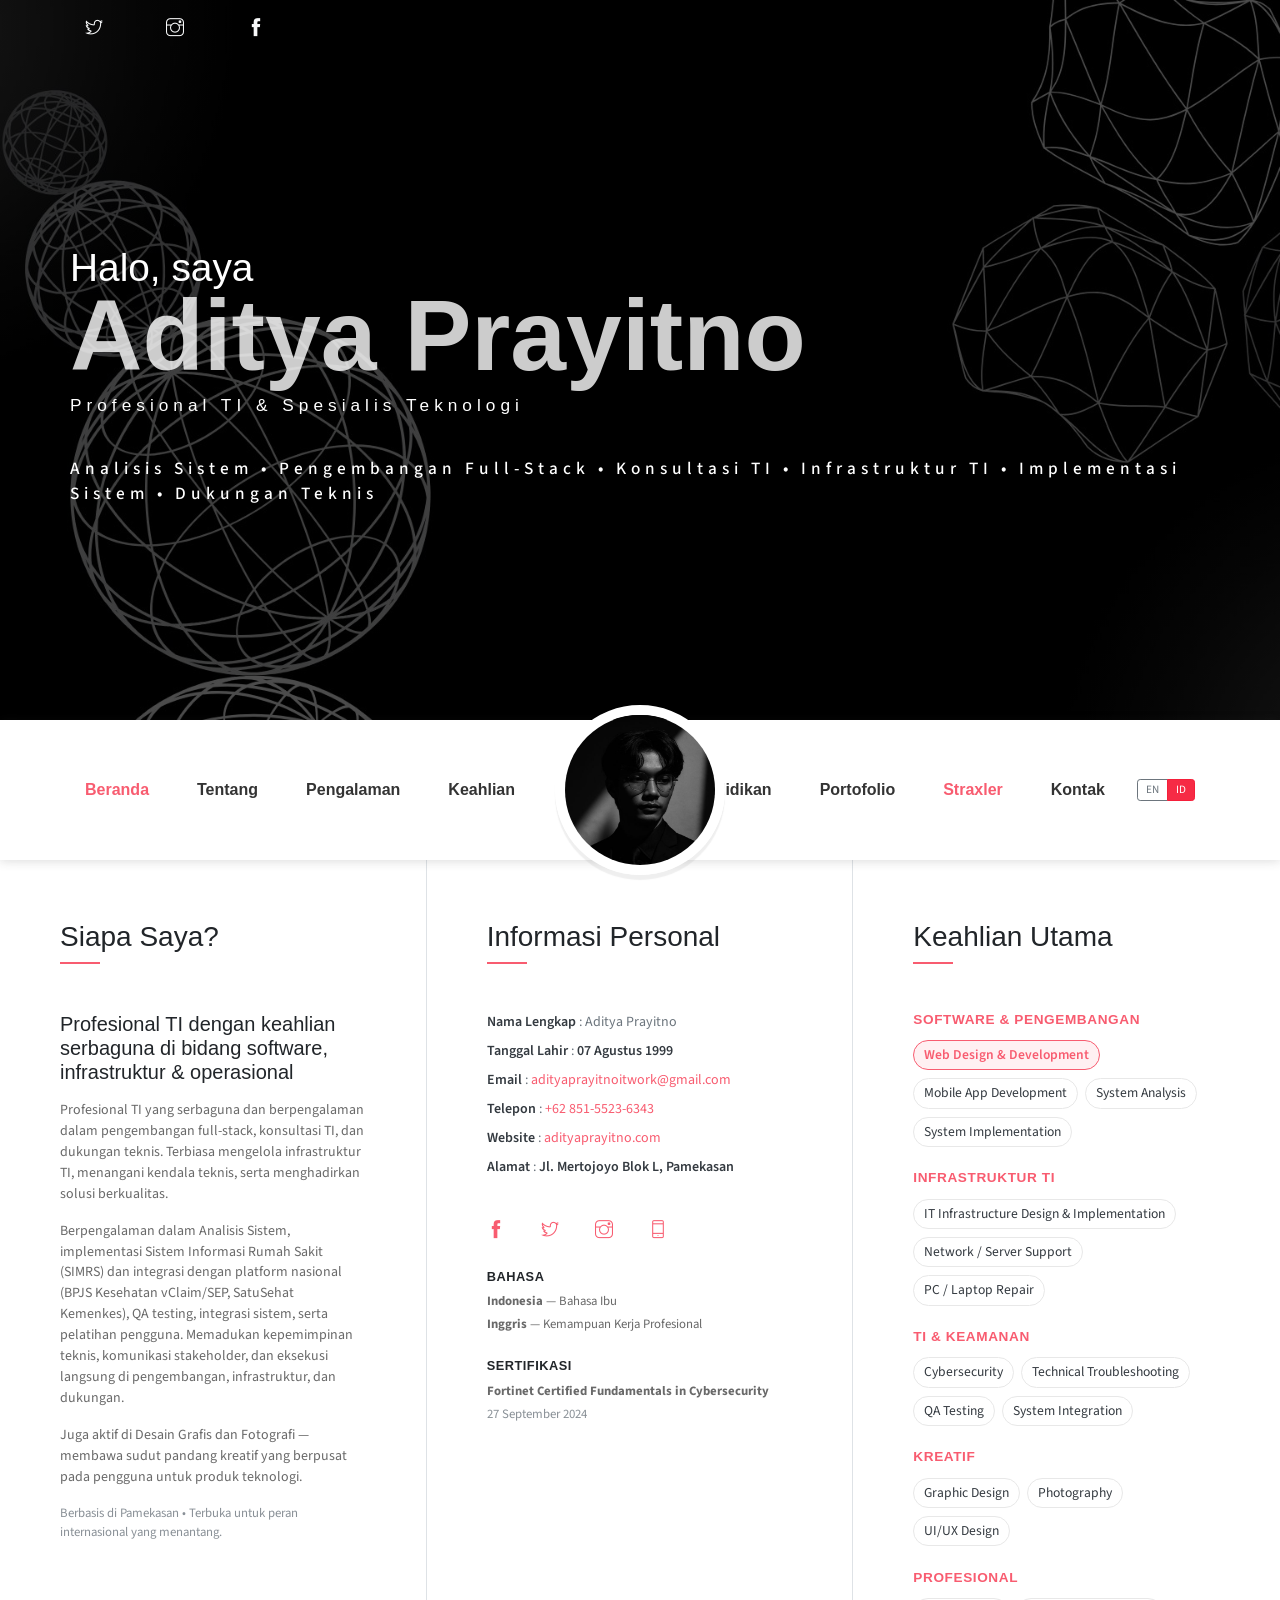
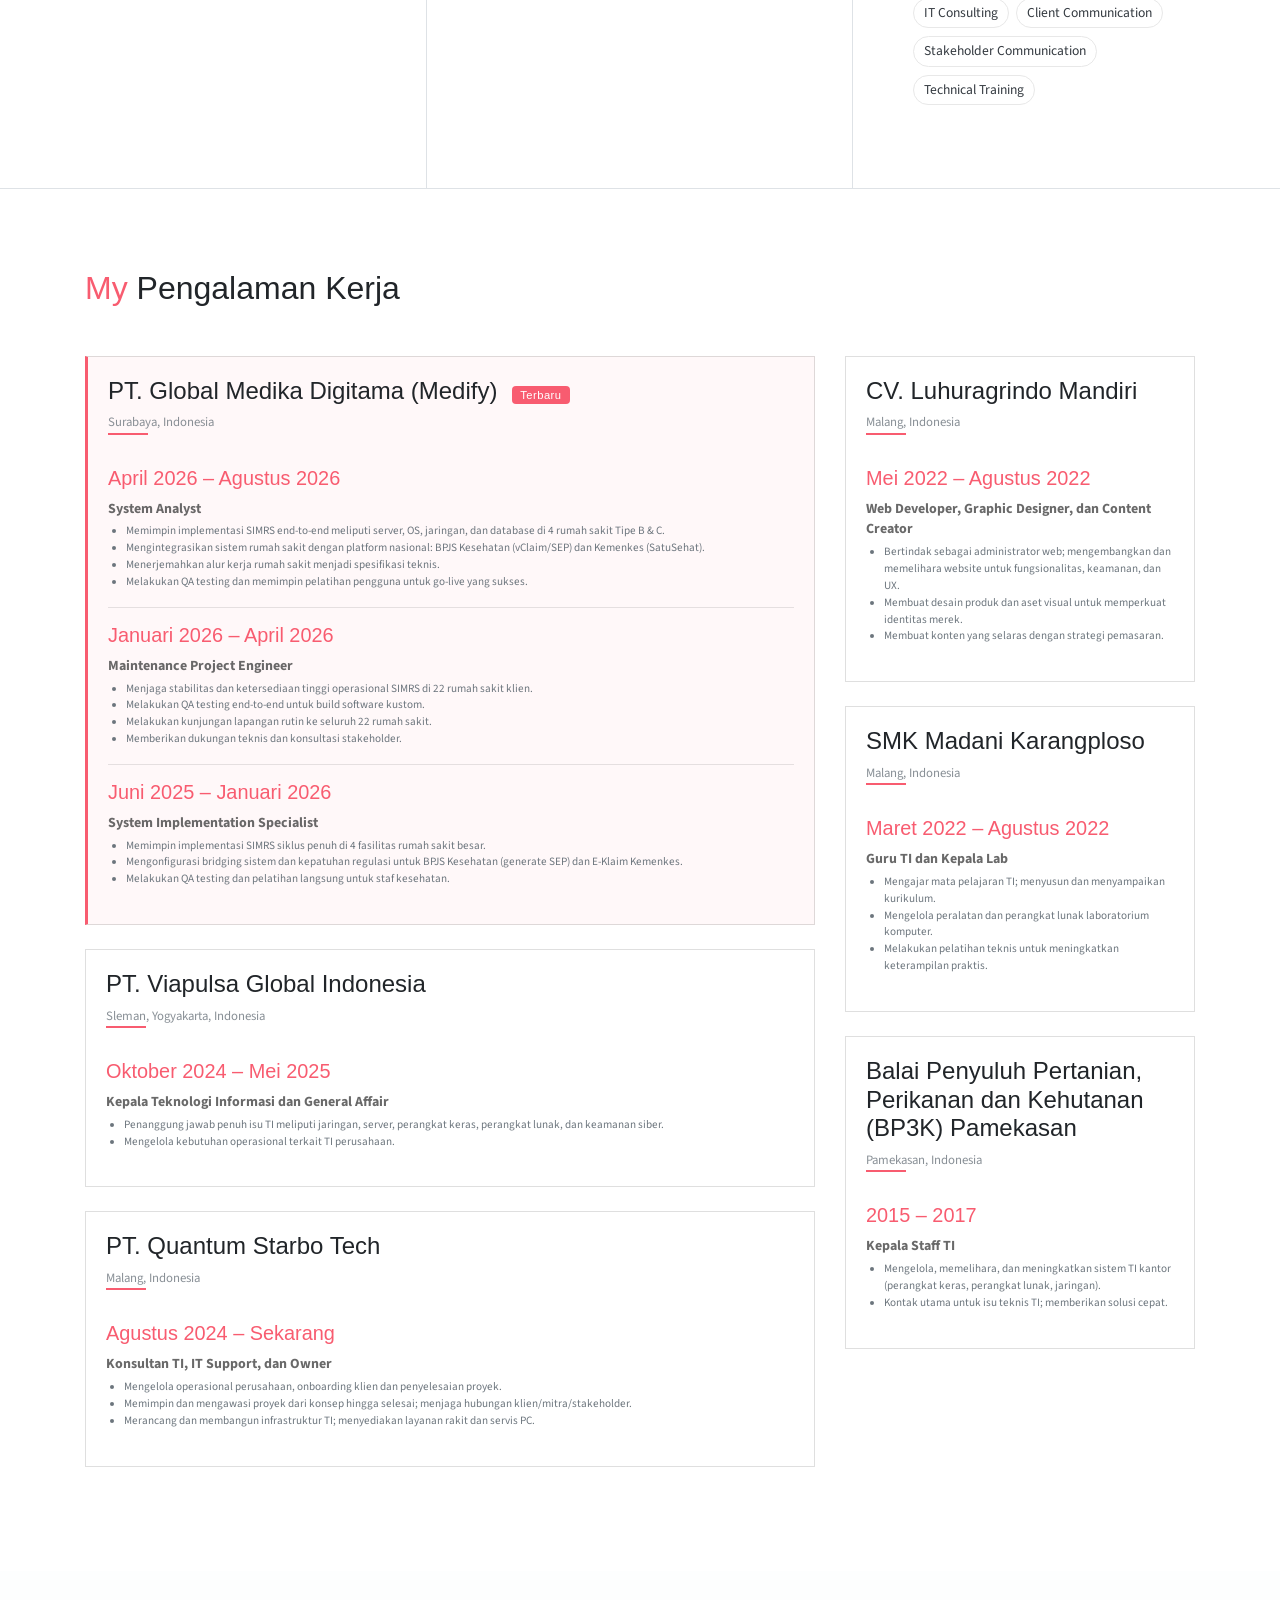
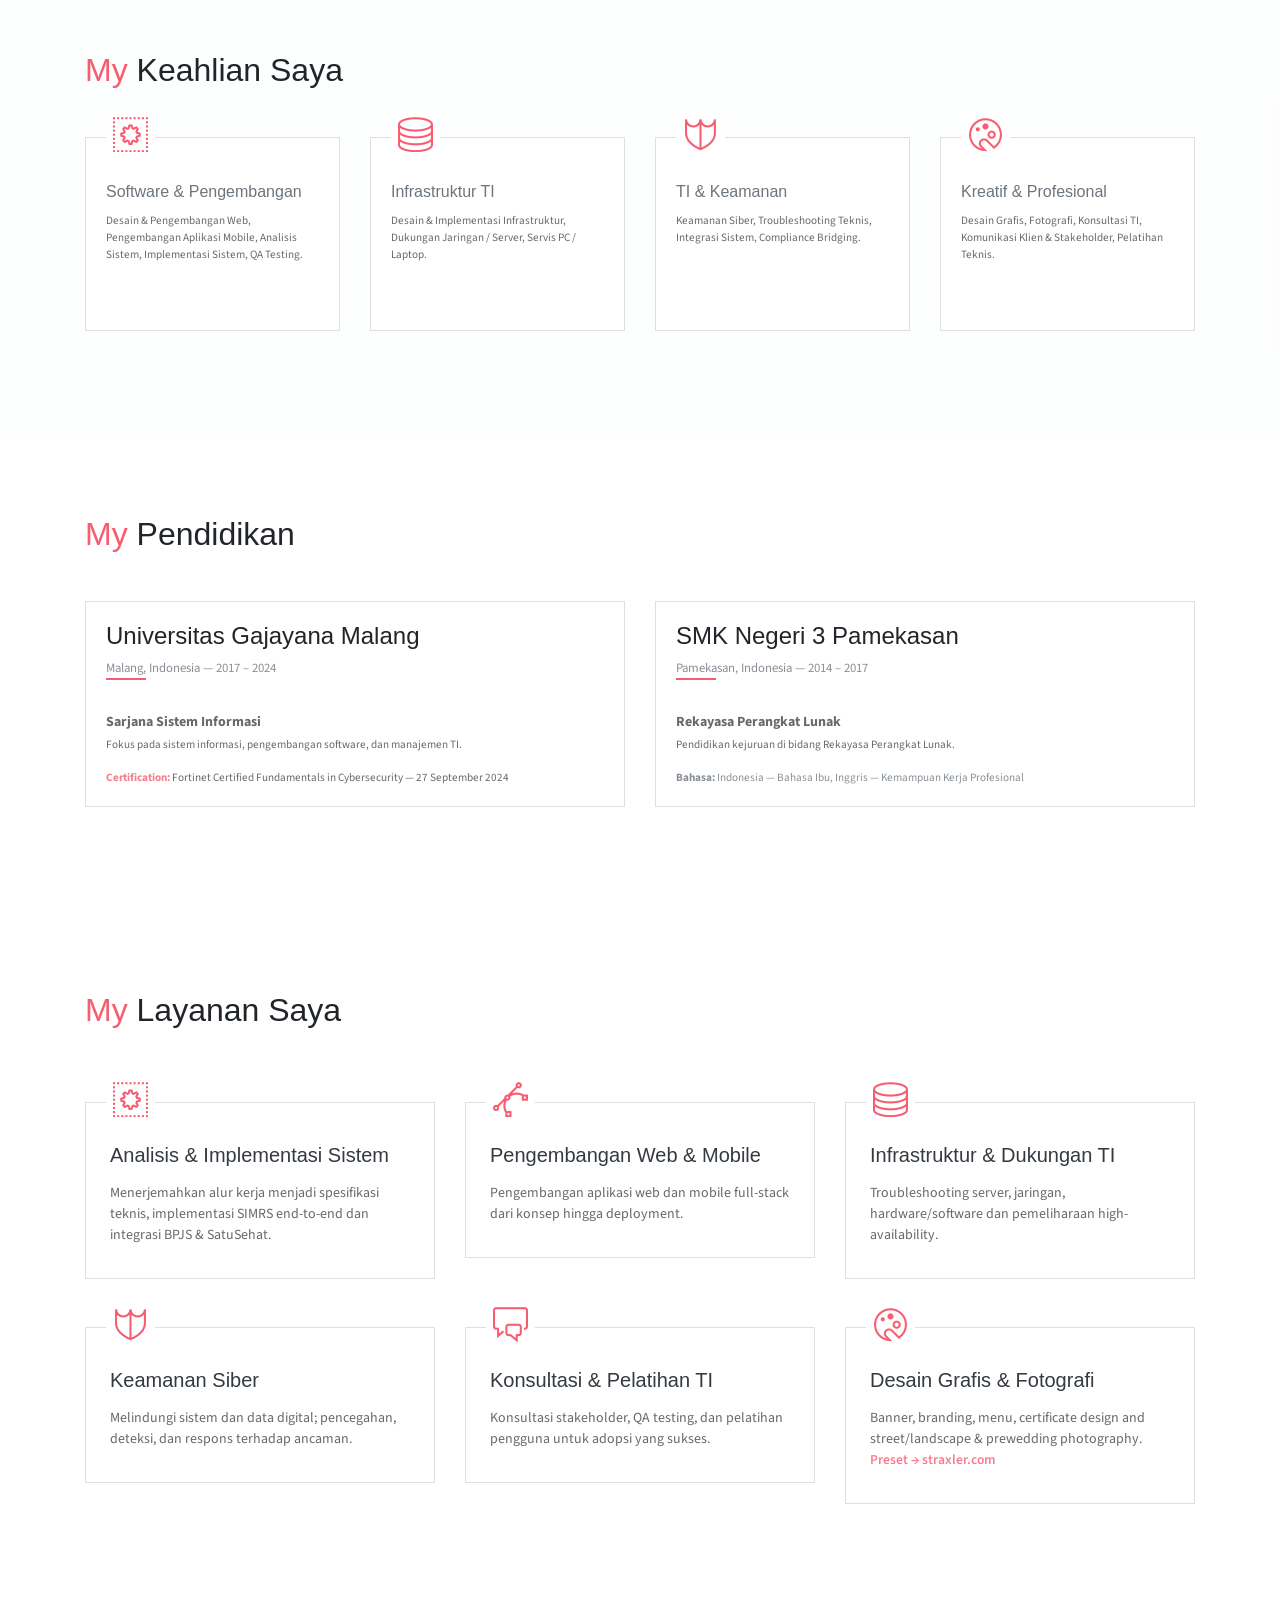
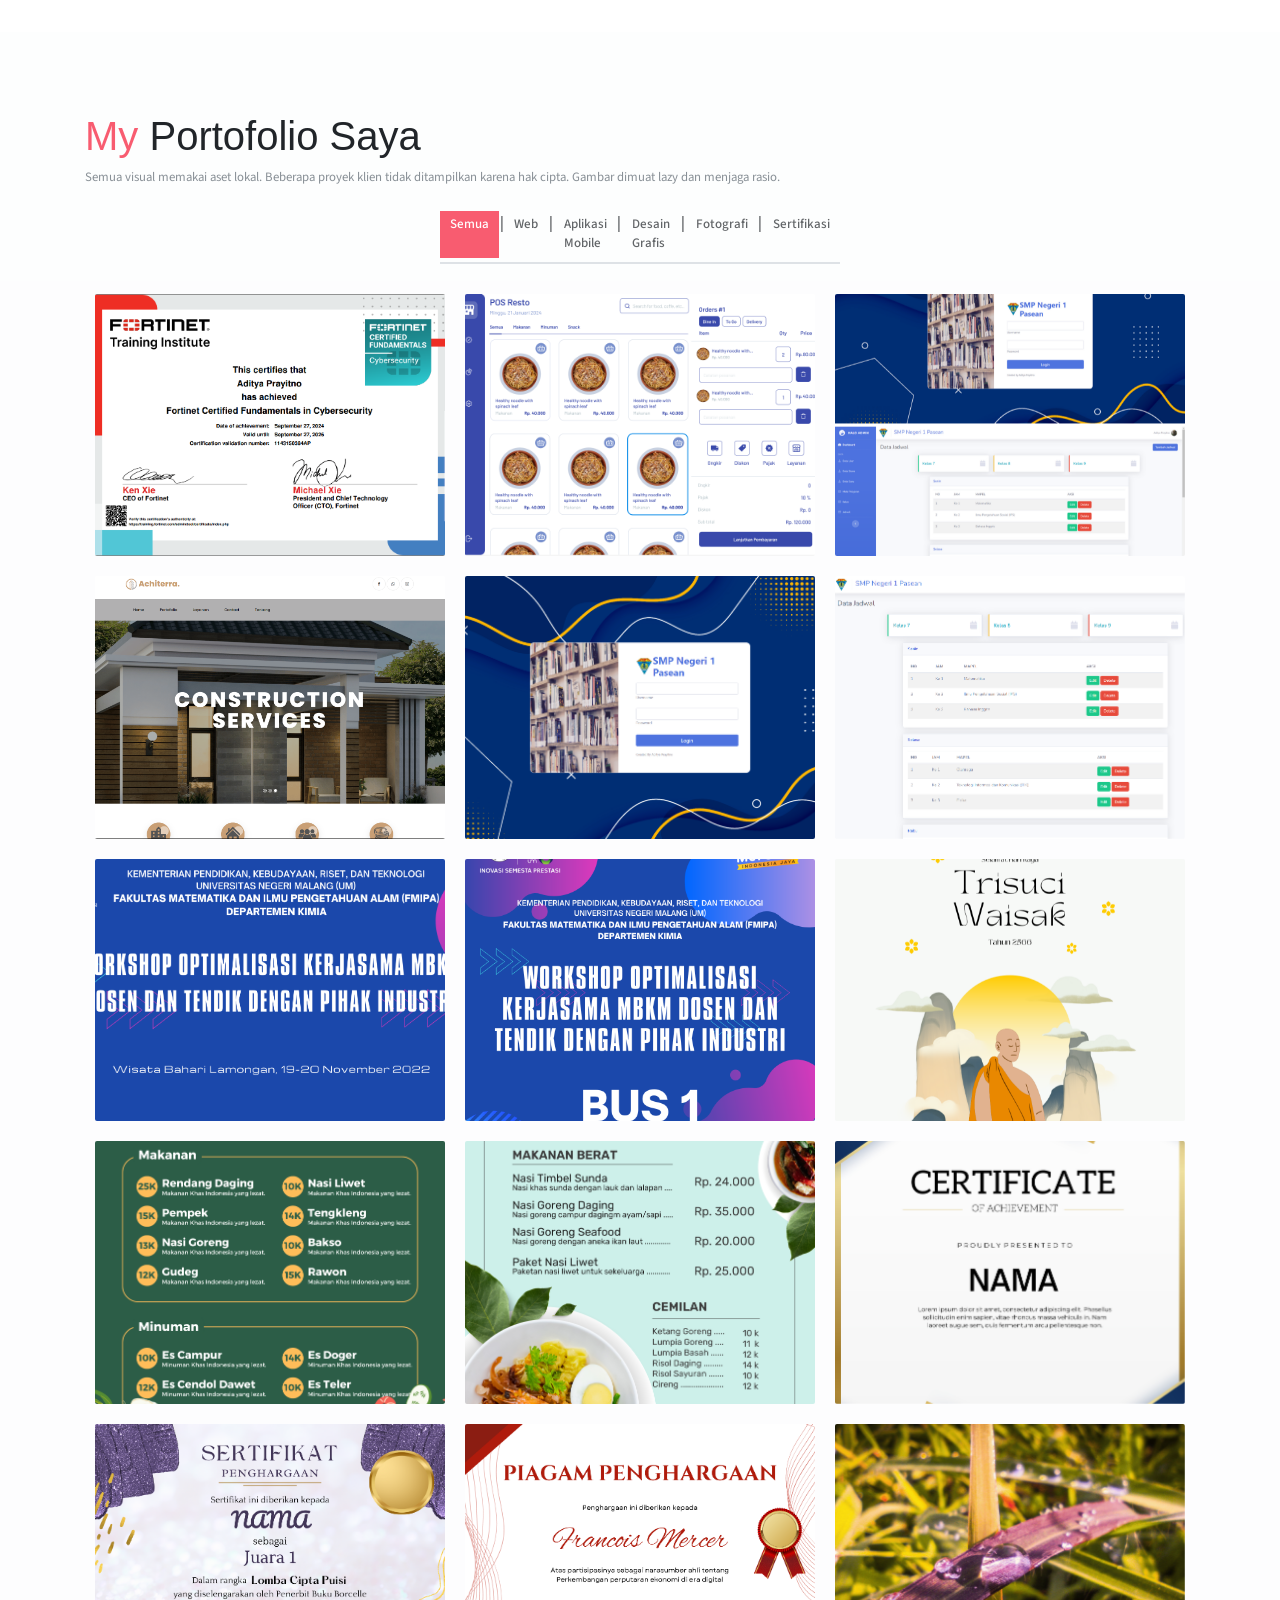
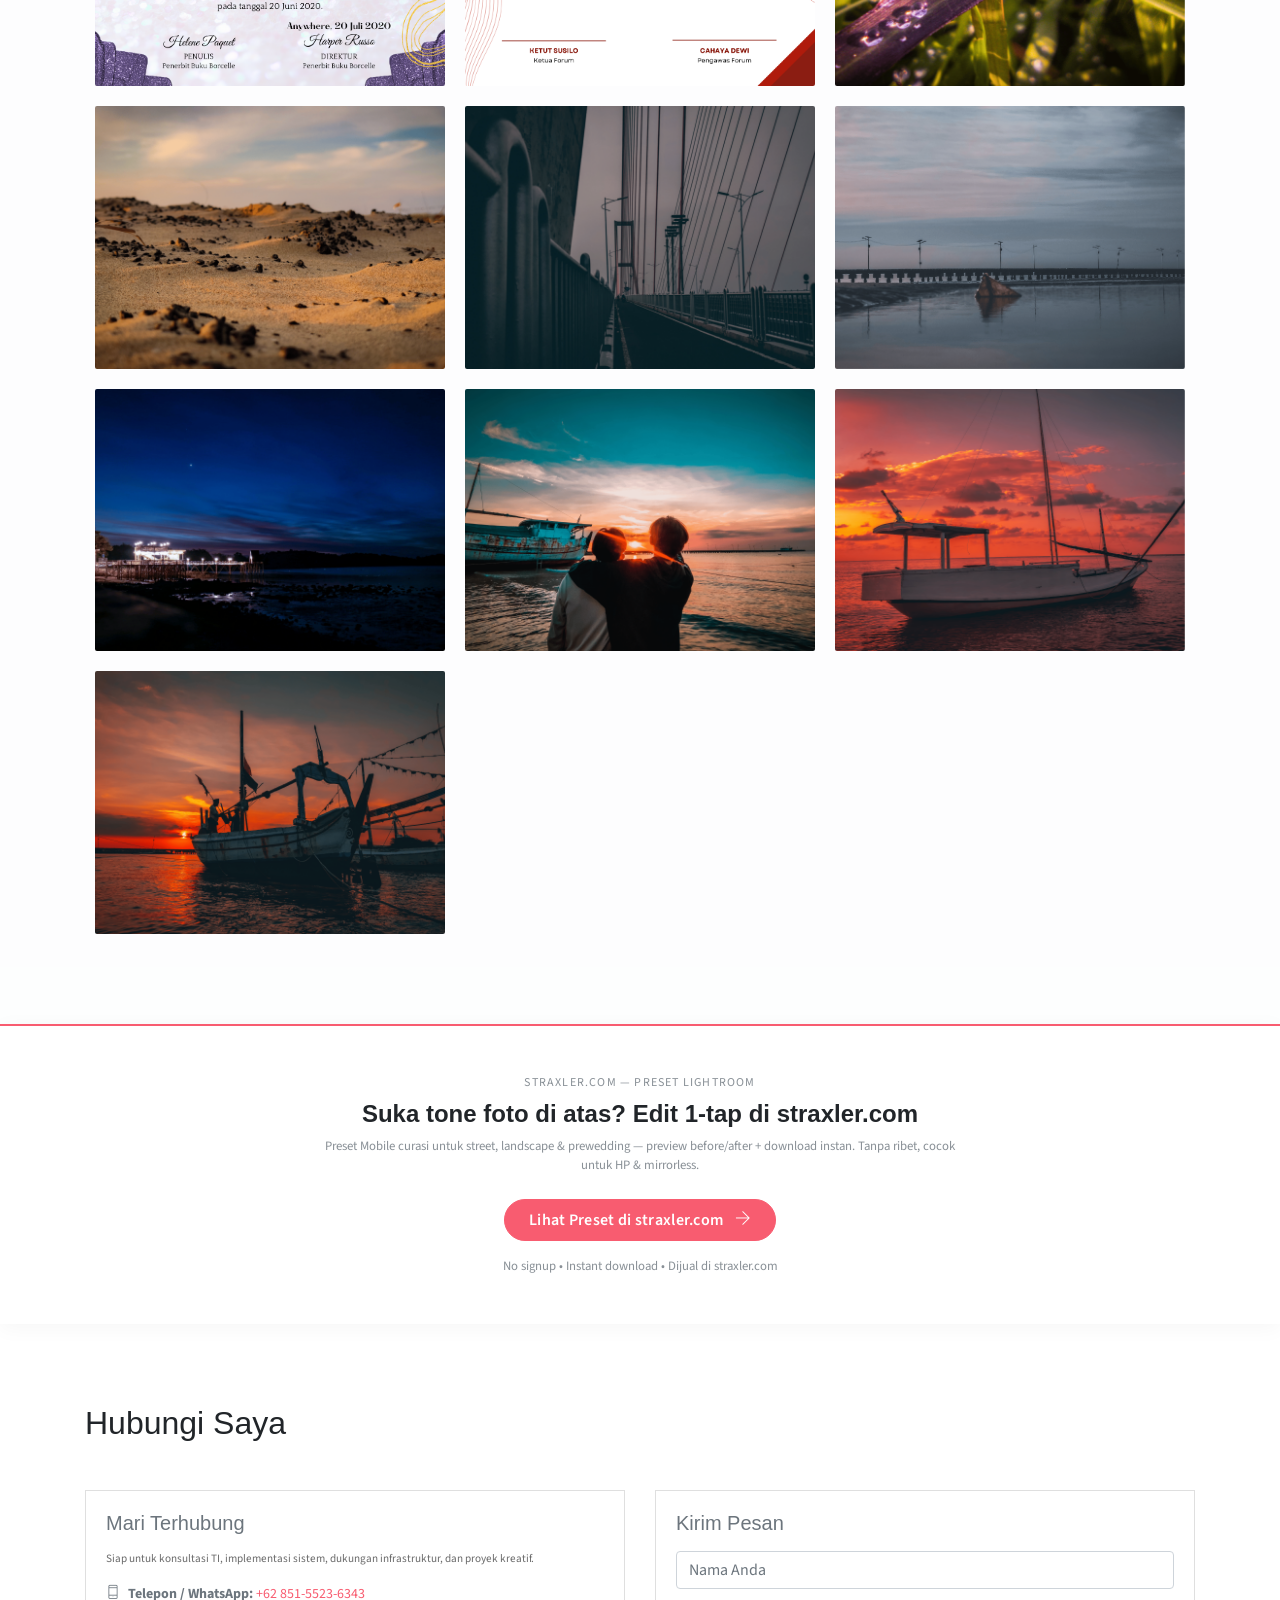
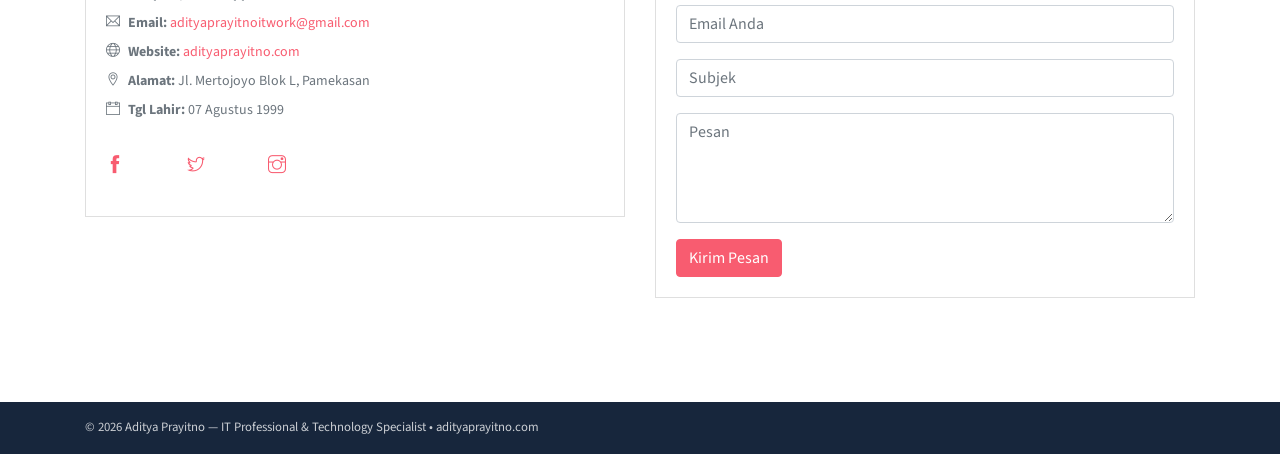
<file: id/index.html>
<!DOCTYPE html>
<html lang="id">
<head>
	<meta charset="utf-8">
    <meta name="viewport" content="width=device-width, initial-scale=1, shrink-to-fit=no">
    <meta name="description" content="Aditya Prayitno — Profesional TI & Spesialis Teknologi. Pengembangan Full-Stack, Analisis Sistem, Konsultasi TI, Infrastruktur TI, Implementasi Sistem & Dukungan Teknis.">
    <meta name="author" content="Aditya Prayitno">
    <meta name="keywords" content="Aditya Prayitno, IT Professional, Technology Specialist, System Analyst, Full-Stack Developer, IT Consultant, IT Support, SIMRS, Pamekasan">
    <meta property="og:title" content="Aditya Prayitno — Profesional TI & Spesialis Teknologi">
    <meta property="og:description" content="Profesional TI serbaguna dengan keahlian Pengembangan Full-Stack, Analisis Sistem, Konsultasi TI, Infrastruktur & Implementasi SIMRS.">
    <meta property="og:type" content="website">
    <meta property="og:url" content="https://adityaprayitno.com">
    <link rel="alternate" hreflang="en" href="https://adityaprayitno.com/">
    <link rel="alternate" hreflang="id" href="https://adityaprayitno.com/id/">
    <link rel="alternate" hreflang="x-default" href="https://adityaprayitno.com/">
    <meta property="og:locale" content="en_US">
    <meta property="og:locale:alternate" content="id_ID">
    <title>Aditya Prayitno — Profesional TI & Spesialis Teknologi</title>
    <!-- font icons -->
    <link rel="stylesheet" href="../assets/vendors/themify-icons/css/themify-icons.css">
    <!-- Bootstrap + Aditya main styles -->
	<link rel="stylesheet" href="../assets/css/aditya.css">
    <link rel="stylesheet" href="../assets/css/popup.css">
    <style>
        .skill-tag { display:inline-block; padding:4px 10px; margin:4px 4px 4px 0; border-radius:20px; font-size:0.85rem; background:#fff; border:1px solid #e8e8e8; color:#343a40; }
        .skill-tag.primary { background:#FFF0F2; border-color:#F85C70; color:#F85C70; font-weight:600; }
        .skill-category { margin-bottom:1.2rem; }
        .skill-category h6 { font-size:0.85rem; letter-spacing:0.6px; text-transform:uppercase; color:#F85C70; margin-bottom:8px; font-weight:700; }
        .exp-group-medify { border-left:3px solid #F85C70; background:#FFF8F9; }
        .exp-badge { font-size:0.7rem; letter-spacing:0.5px; background:#F85C70; color:#fff; padding:3px 8px; border-radius:4px; }
        .portfolio-item img { aspect-ratio: 4/3; object-fit:cover; width:100%; }
        .portfolio-item .content-holder { border-radius:4px; }
        .contact-card i { color:#F85C70; }
        .line { display:block; width:40px; height:2px; background:#F85C70; }
        @media (max-width: 991px){ .brand-img { width:60px; height:60px; } }
        /* Header mono fix: same white as name */
        .header .header-content .header-mono { color:#fff !important; opacity:1 !important; }
        /* Straxler strip */
        #presets { border-top:2px solid #F85C70; background:#fff; box-shadow:0 4px 20px rgba(0,0,0,0.04); }
        #presets .btn-straxler { border-radius:24px; font-weight:600; letter-spacing:0.3px; background:#F85C70; border-color:#F85C70; color:#fff; transition: all 0.3s ease; }
        #presets .btn-straxler:hover { transform:translateY(-2px); box-shadow:0 6px 18px rgba(248,92,112,0.35); background:#e94e62; border-color:#e94e62; color:#fff; }
        #presets .eyebrow { letter-spacing:1.2px; text-transform:uppercase; font-size:0.75rem; color:#6c757d; }
        .header .header-content p.header-mono { color:#fff !important; opacity:1 !important; letter-spacing:5px !important; }
    </style>
</head>
<body data-spy="scroll" data-target=".navbar" data-offset="40" id="home">
    <header class="header">
        <div class="container">
            <ul class="social-icons pt-3">
                <li class="social-item"><a class="social-link text-light" href="https://twitter.com/badutmengsedih" aria-label="Twitter"><i class="ti-twitter" aria-hidden="true"></i></a></li>
                <li class="social-item"><a class="social-link text-light" href="https://instagram.com/bogek.art" aria-label="Instagram"><i class="ti-instagram" aria-hidden="true"></i></a></li>
                <li class="social-item"><a class="social-link text-light" href="https://facebook.com/bogek.93" aria-label="Facebook"><i class="ti-facebook" aria-hidden="true"></i></a></li>
            </ul>  
            <div class="header-content">
                <h4 class="header-subtitle" data-i18n="hero.greeting">Halo, saya</h4>
                <h1 class="header-title">Aditya Prayitno</h1>
                <h6 class="header-mono" style="color:#fff;" data-i18n="hero.role">Profesional TI & Spesialis Teknologi</h6>
                <p class="header-mono small mt-2" style="color:#fff !important; opacity:1 !important; letter-spacing:5px;" data-i18n="hero.sub">Analisis Sistem • Pengembangan Full-Stack • Konsultasi TI • Infrastruktur TI • Implementasi Sistem • Dukungan Teknis</p>
            </div>
        </div>
    </header>
    <nav class="navbar sticky-top navbar-expand-lg navbar-light bg-white" data-spy="affix" data-offset-top="510">
        <div class="container">
            <button class="navbar-toggler ml-auto" type="button" data-toggle="collapse" data-target="#navbarSupportedContent" aria-controls="navbarSupportedContent" aria-expanded="false" aria-label="Toggle navigation">
                <span class="navbar-toggler-icon"></span>
            </button>
            <div class="collapse mt-sm-20 navbar-collapse" id="navbarSupportedContent">
                <ul class="navbar-nav mr-auto">
                    <li class="nav-item"><a href="#home" class="nav-link" data-i18n="nav.home">Beranda</a></li>
                    <li class="nav-item"><a href="#about" class="nav-link" data-i18n="nav.about">Tentang</a></li>
                    <li class="nav-item"><a href="#resume" class="nav-link" data-i18n="nav.experience">Pengalaman</a></li>
                    <li class="nav-item"><a href="#skills" class="nav-link" data-i18n="nav.skills">Keahlian</a></li>
                </ul>
                <ul class="navbar-nav brand">
                    <img src="../assets/imgs/avatar.jpg" alt="Aditya Prayitno" class="brand-img">
                    <li class="brand-txt">
                        <h5 class="brand-title">Aditya Prayitno</h5>
                        <div class="brand-subtitle">IT Professional | System Analyst | IT Consultant</div>
                    </li>
                </ul>
                <ul class="navbar-nav ml-auto">
                    <li class="nav-item"><a href="#education" class="nav-link" data-i18n="nav.education">Pendidikan</a></li>
                    <li class="nav-item"><a href="#portfolio" class="nav-link" data-i18n="nav.portfolio">Portofolio</a></li>
                    <li class="nav-item"><a href="https://straxler.com" target="_blank" rel="noopener" class="nav-link" style="color:#F85C70 !important; font-weight:600;" data-i18n="nav.straxler">Straxler <i class="ti-new-window ml-1" style="font-size:0.75em;"></i></a></li>
                    <li class="nav-item last-item"><a href="#contact" class="nav-link" data-i18n="nav.contact">Kontak</a></li>
                    <li class="nav-item ml-2 d-flex align-items-center">
                        <div class="lang-switch btn-group btn-group-sm" role="group" aria-label="Language switch">
                            <button id="lang-en" class="btn btn-outline-secondary" aria-pressed="false" style="font-size:0.7rem; padding:2px 8px;">EN</button>
                            <button id="lang-id" class="btn btn-danger active" aria-pressed="true" style="font-size:0.7rem; padding:2px 8px;">ID</button>
                        </div>
                    </li>
                </ul>
            </div>
        </div>
    </nav>
    <div class="container-fluid">
        <div id="about" class="row about-section">
            <div class="col-lg-4 about-card">
                <h3 class="font-weight-light" data-i18n="about.whoTitle">Siapa Saya?</h3>
                <span class="line mb-5"></span>
                <h5 class="mb-3" data-i18n="about.whoSubtitle">Profesional TI dengan keahlian serbaguna di bidang software, infrastruktur & operasional</h5>
                <p class="mt-20"><span data-i18n="about.whoP1">Profesional TI yang serbaguna dan berpengalaman dalam pengembangan full-stack, konsultasi TI, dan dukungan teknis. Terbiasa mengelola infrastruktur TI, menangani kendala teknis, serta menghadirkan solusi berkualitas.</span></p>
                <p><span data-i18n="about.whoP2">Berpengalaman dalam Analisis Sistem, implementasi Sistem Informasi Rumah Sakit (SIMRS) dan integrasi dengan platform nasional (BPJS Kesehatan vClaim/SEP, SatuSehat Kemenkes), QA testing, integrasi sistem, serta pelatihan pengguna. Memadukan kepemimpinan teknis, komunikasi stakeholder, dan eksekusi langsung di pengembangan, infrastruktur, dan dukungan.</span></p>
                <p><span data-i18n="about.whoP3">Juga aktif di Desain Grafis dan Fotografi — membawa sudut pandang kreatif yang berpusat pada pengguna untuk produk teknologi.</span></p>
                <p class="small text-muted"><span data-i18n="about.whoNote">Berbasis di Pamekasan • Terbuka untuk peran internasional yang menantang.</span></p>
            </div>
            <div class="col-lg-4 about-card">
                <h3 class="font-weight-light" data-i18n="about.personalTitle">Informasi Personal</h3>
                <span class="line mb-5"></span>
                <ul class="mt40 info list-unstyled">
                    <li><span data-i18n="about.personalName">Nama Lengkap</span> : Aditya Prayitno</li>
                    <li><span data-i18n="about.personalDob">Tanggal Lahir</span> : <span data-i18n="about.personalDobVal">07 Agustus 1999</span></li>
                    <li><span data-i18n="about.personalEmail">Email</span> : <a href="mailto:adityaprayitnoitwork@gmail.com">adityaprayitnoitwork@gmail.com</a></li>
                    <li><span data-i18n="about.personalPhone">Telepon</span> : <a href="https://wa.me/6285155236343" target="_blank" rel="noopener" aria-label="Chat WhatsApp">+62 851-5523-6343</a></li>
                    <li><span data-i18n="about.personalWebsite">Website</span> : <a href="https://adityaprayitno.com" target="_blank" rel="noopener">adityaprayitno.com</a></li>
                    <li><span data-i18n="about.personalAddress">Alamat</span> : <span data-i18n="about.personalAddressVal">Jl. Mertojoyo Blok L, Pamekasan</span></li>
                </ul>
                <ul class="social-icons pt-3">
                    <li class="social-item"><a class="social-link" href="https://facebook.com/bogek.93" aria-label="Facebook"><i class="ti-facebook" aria-hidden="true"></i></a></li>
                    <li class="social-item"><a class="social-link" href="https://twitter.com/badutmengsedih" aria-label="Twitter"><i class="ti-twitter" aria-hidden="true"></i></a></li>
                    <li class="social-item"><a class="social-link" href="https://instagram.com/bogek.art" aria-label="Instagram"><i class="ti-instagram" aria-hidden="true"></i></a></li>
                    <li class="social-item"><a class="social-link" href="https://wa.me/6285155236343" target="_blank" rel="noopener" aria-label="WhatsApp"><i class="ti-mobile" aria-hidden="true"></i></a></li>
                </ul>  
                <div class="mt-4">
                    <h6 class="small font-weight-bold" style="letter-spacing:0.5px;" data-i18n="about.languagesTitle">BAHASA</h6>
                    <p class="mb-1 small"><strong data-i18n="about.languagesId">Indonesia</strong> — <span data-i18n="about.languagesIdVal">Bahasa Ibu</span></p>
                    <p class="mb-0 small"><strong data-i18n="about.languagesEn">Inggris</strong> — <span data-i18n="about.languagesEnVal">Kemampuan Kerja Profesional</span></p>
                </div>
                <div class="mt-4">
                    <h6 class="small font-weight-bold" style="letter-spacing:0.5px;" data-i18n="about.certTitle">SERTIFIKASI</h6>
                    <p class="mb-1 small font-weight-bold" data-i18n="about.certName">Fortinet Certified Fundamentals in Cybersecurity</p>
                    <p class="mb-0 small text-muted" data-i18n="about.certDate">27 September 2024</p>
                </div>
            </div>
            <div class="col-lg-4 about-card">
                <h3 class="font-weight-light" data-i18n="about.expertiseTitle">Keahlian Utama</h3>
                <span class="line mb-5"></span>
                <div class="skill-category">
                    <h6 data-i18n="about.catSoftware"><i class="ti-widget mr-1"></i> Software &amp; Development</h6>
                    <span class="skill-tag primary">Web Design &amp; Development</span>
                    <span class="skill-tag">Mobile App Development</span>
                    <span class="skill-tag">System Analysis</span>
                    <span class="skill-tag">System Implementation</span>
                </div>
                <div class="skill-category">
                    <h6 data-i18n="about.catInfra"><i class="ti-server mr-1"></i> IT Infrastructure</h6>
                    <span class="skill-tag">IT Infrastructure Design &amp; Implementation</span>
                    <span class="skill-tag">Network / Server Support</span>
                    <span class="skill-tag">PC / Laptop Repair</span>
                </div>
                <div class="skill-category">
                    <h6 data-i18n="about.catSecurity"><i class="ti-shield mr-1"></i> IT &amp; Security</h6>
                    <span class="skill-tag">Cybersecurity</span>
                    <span class="skill-tag">Technical Troubleshooting</span>
                    <span class="skill-tag">QA Testing</span>
                    <span class="skill-tag">System Integration</span>
                </div>
                <div class="skill-category">
                    <h6 data-i18n="about.catCreative"><i class="ti-palette mr-1"></i> Creative</h6>
                    <span class="skill-tag">Graphic Design</span>
                    <span class="skill-tag">Photography</span>
                    <span class="skill-tag">UI/UX Design</span>
                </div>
                <div class="skill-category">
                    <h6 data-i18n="about.catProfessional"><i class="ti-comments mr-1"></i> Professional</h6>
                    <span class="skill-tag">IT Consulting</span>
                    <span class="skill-tag">Client Communication</span>
                    <span class="skill-tag">Stakeholder Communication</span>
                    <span class="skill-tag">Technical Training</span>
                </div>
            </div>
        </div>
    </div>

    <!--Resume Section-->
    <section class="section" id="resume">
        <div class="container">
            <h2 class="mb-5"><span class="text-danger">My</span> <span data-i18n="resume.title">Pengalaman Kerja</span></h2>
            <div class="row">
                <div class="col-lg-8">
                    <!-- Medify Group - Most Recent -->
                    <div class="card mb-4 exp-group-medify">
                       <div class="card-header">
                            <div class="mt-2">
                                <h4>PT. Global Medika Digitama (Medify) <span class="exp-badge ml-2" data-i18n="resume.medifyBadge">Terbaru</span></h4>
                                <p class="small text-muted mb-0"><span data-i18n="resume.medifyLoc">Surabaya, Indonesia</span></p>
                                <span class="line"></span>  
                            </div>
                        </div>
                        <div class="card-body">
                            <h6 class="title text-danger" data-i18n="resume.saDate">April 2026 – Agustus 2026</h6>
                            <p class="font-weight-bold mb-1" data-i18n="resume.saRole">System Analyst</p>
                            <ul class="subtitle small" style="padding-left:18px; list-style:disc;">
                                <li data-i18n="resume.sa1">Memimpin implementasi SIMRS end-to-end meliputi server, OS, jaringan, dan database di 4 rumah sakit Tipe B & C.</li>
                                <li data-i18n="resume.sa2">Mengintegrasikan sistem rumah sakit dengan platform nasional: BPJS Kesehatan (vClaim/SEP) dan Kemenkes (SatuSehat).</li>
                                <li data-i18n="resume.sa3">Menerjemahkan alur kerja rumah sakit menjadi spesifikasi teknis.</li>
                                <li data-i18n="resume.sa4">Melakukan QA testing dan memimpin pelatihan pengguna untuk go-live yang sukses.</li>
                            </ul>
                            <hr>
                            <h6 class="title text-danger" data-i18n="resume.mpeDate">Januari 2026 – April 2026</h6>
                            <p class="font-weight-bold mb-1" data-i18n="resume.mpeRole">Maintenance Project Engineer</p>
                            <ul class="subtitle small" style="padding-left:18px; list-style:disc;">
                                <li data-i18n="resume.mpe1">Menjaga stabilitas dan ketersediaan tinggi operasional SIMRS di 22 rumah sakit klien.</li>
                                <li data-i18n="resume.mpe2">Melakukan QA testing end-to-end untuk build software kustom.</li>
                                <li data-i18n="resume.mpe3">Melakukan kunjungan lapangan rutin ke seluruh 22 rumah sakit.</li>
                                <li data-i18n="resume.mpe4">Memberikan dukungan teknis dan konsultasi stakeholder.</li>
                            </ul>
                            <hr>
                            <h6 class="title text-danger" data-i18n="resume.sisDate">Juni 2025 – Januari 2026</h6>
                            <p class="font-weight-bold mb-1" data-i18n="resume.sisRole">System Implementation Specialist</p>
                            <ul class="subtitle small" style="padding-left:18px; list-style:disc;">
                                <li data-i18n="resume.sis1">Memimpin implementasi SIMRS siklus penuh di 4 fasilitas rumah sakit besar.</li>
                                <li data-i18n="resume.sis2">Mengonfigurasi bridging sistem dan kepatuhan regulasi untuk BPJS Kesehatan (generate SEP) dan E-Klaim Kemenkes.</li>
                                <li data-i18n="resume.sis3">Melakukan QA testing dan pelatihan langsung untuk staf kesehatan.</li>
                            </ul>
                        </div>
                    </div>

                    <div class="card mb-4">
                       <div class="card-header"><div class="mt-2"><h4 data-i18n="resume.viapulsaTitle">PT. Viapulsa Global Indonesia</h4><p class="small text-muted mb-0" data-i18n="resume.viapulsaLoc">Sleman, Yogyakarta, Indonesia</p><span class="line"></span></div></div>
                        <div class="card-body">
                            <h6 class="title text-danger" data-i18n="resume.viapulsaDate">Oktober 2024 – Mei 2025</h6>
                            <p class="font-weight-bold mb-1" data-i18n="resume.viapulsaRole">Kepala Teknologi Informasi dan General Affair</p>
                            <ul class="subtitle small" style="padding-left:18px; list-style:disc;">
                                <li data-i18n="resume.viapulsa1">Penanggung jawab penuh isu TI meliputi jaringan, server, perangkat keras, perangkat lunak, dan keamanan siber.</li>
                                <li data-i18n="resume.viapulsa2">Mengelola kebutuhan operasional terkait TI perusahaan.</li>
                            </ul>
                        </div>
                    </div>

                    <div class="card mb-4">
                       <div class="card-header"><div class="mt-2"><h4 data-i18n="resume.quantumTitle">PT. Quantum Starbo Tech</h4><p class="small text-muted mb-0" data-i18n="resume.quantumLoc">Malang, Indonesia</p><span class="line"></span></div></div>
                        <div class="card-body">
                            <h6 class="title text-danger" data-i18n="resume.quantumDate">Agustus 2024 – Sekarang</h6>
                            <p class="font-weight-bold mb-1" data-i18n="resume.quantumRole">Konsultan TI, IT Support, dan Owner</p>
                            <ul class="subtitle small" style="padding-left:18px; list-style:disc;">
                                <li data-i18n="resume.quantum1">Mengelola operasional perusahaan, onboarding klien dan penyelesaian proyek.</li>
                                <li data-i18n="resume.quantum2">Memimpin dan mengawasi proyek dari konsep hingga selesai; menjaga hubungan klien/mitra/stakeholder.</li>
                                <li data-i18n="resume.quantum3">Merancang dan membangun infrastruktur TI; menyediakan layanan rakit dan servis PC.</li>
                            </ul>
                        </div>
                    </div>
                </div>

                <div class="col-lg-4">
                    <div class="card mb-4">
                       <div class="card-header"><div class="mt-2"><h4 data-i18n="resume.luhurTitle">CV. Luhuragrindo Mandiri</h4><p class="small text-muted mb-0" data-i18n="resume.luhurLoc">Malang, Indonesia</p><span class="line"></span></div></div>
                        <div class="card-body">
                            <h6 class="title text-danger" data-i18n="resume.luhurDate">Mei 2022 – Agustus 2022</h6>
                            <p class="font-weight-bold mb-1" data-i18n="resume.luhurRole">Web Developer, Graphic Designer, dan Content Creator</p>
                            <ul class="subtitle small" style="padding-left:18px; list-style:disc;">
                                <li data-i18n="resume.luhur1">Bertindak sebagai administrator web; mengembangkan dan memelihara website untuk fungsionalitas, keamanan, dan UX.</li>
                                <li data-i18n="resume.luhur2">Membuat desain produk dan aset visual untuk memperkuat identitas merek.</li>
                                <li data-i18n="resume.luhur3">Membuat konten yang selaras dengan strategi pemasaran.</li>
                            </ul>
                        </div>
                    </div>

                    <div class="card mb-4">
                       <div class="card-header"><div class="mt-2"><h4 data-i18n="resume.smkTitle">SMK Madani Karangploso</h4><p class="small text-muted mb-0" data-i18n="resume.smkLoc">Malang, Indonesia</p><span class="line"></span></div></div>
                        <div class="card-body">
                            <h6 class="title text-danger" data-i18n="resume.smkDate">Maret 2022 – Agustus 2022</h6>
                            <p class="font-weight-bold mb-1" data-i18n="resume.smkRole">Guru TI dan Kepala Lab</p>
                            <ul class="subtitle small" style="padding-left:18px; list-style:disc;">
                                <li data-i18n="resume.smk1">Mengajar mata pelajaran TI; menyusun dan menyampaikan kurikulum.</li>
                                <li data-i18n="resume.smk2">Mengelola peralatan dan perangkat lunak laboratorium komputer.</li>
                                <li data-i18n="resume.smk3">Melakukan pelatihan teknis untuk meningkatkan keterampilan praktis.</li>
                            </ul>
                        </div>
                    </div>

                    <div class="card mb-4">
                       <div class="card-header"><div class="mt-2"><h4 data-i18n="resume.bp3kTitle">Balai Penyuluh Pertanian, Perikanan dan Kehutanan (BP3K) Pamekasan</h4><p class="small text-muted mb-0" data-i18n="resume.bp3kLoc">Pamekasan, Indonesia</p><span class="line"></span></div></div>
                        <div class="card-body">
                            <h6 class="title text-danger" data-i18n="resume.bp3kDate">2015 – 2017</h6>
                            <p class="font-weight-bold mb-1" data-i18n="resume.bp3kRole">Kepala Staff TI</p>
                            <ul class="subtitle small" style="padding-left:18px; list-style:disc;">
                                <li data-i18n="resume.bp3k1">Mengelola, memelihara, dan meningkatkan sistem TI kantor (perangkat keras, perangkat lunak, jaringan).</li>
                                <li data-i18n="resume.bp3k2">Kontak utama untuk isu teknis TI; memberikan solusi cepat.</li>
                            </ul>
                        </div>
                    </div>
                </div>
            </div>
        </div>
    </section>

    <section class="section bg-custom-gray" id="skills">
        <div class="container">
            <h2 class="mb-5"><span class="text-danger">My</span> <span data-i18n="skills.title">Keahlian Saya</span></h2>
            <div class="row">
                <div class="col-md-6 col-lg-3 mb-4">
                    <div class="card h-100">
                        <div class="card-header has-icon"><i class="ti-widget text-danger" aria-hidden="true"></i></div>
                        <div class="card-body">
                            <h6 class="card-title" data-i18n="skills.softwareTitle">Software & Pengembangan</h6>
                            <p class="subtitle small"><span data-i18n="skills.softwareDesc">Desain & Pengembangan Web, Pengembangan Aplikasi Mobile, Analisis Sistem, Implementasi Sistem, QA Testing.</span></p>
                        </div>
                    </div>
                </div>
                <div class="col-md-6 col-lg-3 mb-4">
                    <div class="card h-100">
                        <div class="card-header has-icon"><i class="ti-server text-danger" aria-hidden="true"></i></div>
                        <div class="card-body">
                            <h6 class="card-title" data-i18n="skills.infraTitle">Infrastruktur TI</h6>
                            <p class="subtitle small"><span data-i18n="skills.infraDesc">Desain & Implementasi Infrastruktur, Dukungan Jaringan / Server, Servis PC / Laptop.</span></p>
                        </div>
                    </div>
                </div>
                <div class="col-md-6 col-lg-3 mb-4">
                    <div class="card h-100">
                        <div class="card-header has-icon"><i class="ti-shield text-danger" aria-hidden="true"></i></div>
                        <div class="card-body">
                            <h6 class="card-title" data-i18n="skills.securityTitle">TI & Keamanan</h6>
                            <p class="subtitle small"><span data-i18n="skills.securityDesc">Keamanan Siber, Troubleshooting Teknis, Integrasi Sistem, Compliance Bridging.</span></p>
                        </div>
                    </div>
                </div>
                <div class="col-md-6 col-lg-3 mb-4">
                    <div class="card h-100">
                        <div class="card-header has-icon"><i class="ti-palette text-danger" aria-hidden="true"></i></div>
                        <div class="card-body">
                            <h6 class="card-title" data-i18n="skills.creativeTitle">Kreatif & Profesional</h6>
                            <p class="subtitle small"><span data-i18n="skills.creativeDesc">Desain Grafis, Fotografi, Konsultasi TI, Komunikasi Klien & Stakeholder, Pelatihan Teknis.</span></p>
                        </div>
                    </div>
                </div>
            </div>
        </div>
    </section>

    <section class="section" id="education">
        <div class="container">
            <h2 class="mb-5"><span class="text-danger">My</span> <span data-i18n="education.title">Pendidikan</span></h2>
            <div class="row">
                <div class="col-md-6">
                    <div class="card mb-4">
                       <div class="card-header"><div class="mt-2"><h4>Universitas Gajayana Malang</h4><p class="small text-muted mb-0"><span data-i18n="education.unigaLoc">Malang, Indonesia — 2017 – 2024</span></p><span class="line"></span></div></div>
                        <div class="card-body">
                            <p class="font-weight-bold mb-1" data-i18n="education.unigaRole">Sarjana Sistem Informasi</p>
                            <p class="subtitle small"><span data-i18n="education.unigaDesc">Fokus pada sistem informasi, pengembangan software, dan manajemen TI.</span></p>
                            <p class="mb-0 small"><span class="text-danger font-weight-bold">Certification:</span> <span data-i18n="education.unigaCert">Fortinet Certified Fundamentals in Cybersecurity — 27 September 2024</span></p>
                        </div>
                    </div>
                </div>
                <div class="col-md-6">
                    <div class="card mb-4">
                       <div class="card-header"><div class="mt-2"><h4>SMK Negeri 3 Pamekasan</h4><p class="small text-muted mb-0"><span data-i18n="education.smkLoc">Pamekasan, Indonesia — 2014 – 2017</span></p><span class="line"></span></div></div>
                        <div class="card-body">
                            <p class="font-weight-bold mb-1" data-i18n="education.smkRole">Rekayasa Perangkat Lunak</p>
                            <p class="subtitle small"><span data-i18n="education.smkDesc">Pendidikan kejuruan di bidang Rekayasa Perangkat Lunak.</span></p>
                            <p class="mb-0 small text-muted"><strong data-i18n="education.smkLangLabel">Bahasa:</strong> <span data-i18n="education.smkLang">Indonesia — Bahasa Ibu, Inggris — Kemampuan Kerja Profesional</span></p>
                        </div>
                    </div>
                </div>
            </div>
        </div>
    </section>

    <section class="section" id="service">
        <div class="container">
            <h2 class="mb-5 pb-4"><span class="text-danger">My</span> <span data-i18n="service.title">Layanan Saya</span></h2>
            <div class="row">
                <div class="col-md-4 col-sm-6">
                    <div class="card mb-5">
                       <div class="card-header has-icon"><i class="ti-widget text-danger" aria-hidden="true"></i></div>
                        <div class="card-body px-4 py-3">
                            <h5 class="mb-3 card-title text-dark" data-i18n="service.saTitle">Analisis & Implementasi Sistem</h5>
                            <p class="subtitle"><span data-i18n="service.saDesc">Menerjemahkan alur kerja menjadi spesifikasi teknis, implementasi SIMRS end-to-end dan integrasi BPJS & SatuSehat.</span></p>
                        </div>
                    </div>
                </div>
                <div class="col-md-4 col-sm-6">
                    <div class="card mb-5">
                       <div class="card-header has-icon"><i class="ti-vector text-danger" aria-hidden="true"></i></div>
                        <div class="card-body px-4 py-3">
                            <h5 class="mb-3 card-title text-dark" data-i18n="service.webTitle">Pengembangan Web & Mobile</h5>
                            <p class="subtitle"><span data-i18n="service.webDesc">Pengembangan aplikasi web dan mobile full-stack dari konsep hingga deployment.</span></p>
                        </div>
                    </div>
                </div>
                <div class="col-md-4 col-sm-6">
                    <div class="card mb-5">
                       <div class="card-header has-icon"><i class="ti-server text-danger" aria-hidden="true"></i></div>
                        <div class="card-body px-4 py-3">
                            <h5 class="mb-3 card-title text-dark" data-i18n="service.infraTitle">Infrastruktur & Dukungan TI</h5>
                            <p class="subtitle"><span data-i18n="service.infraDesc">Troubleshooting server, jaringan, hardware/software dan pemeliharaan high-availability.</span></p>
                        </div>
                    </div>
                </div>
                <div class="col-md-4 col-sm-6">
                    <div class="card mb-5">
                       <div class="card-header has-icon"><i class="ti-shield text-danger" aria-hidden="true"></i></div>
                        <div class="card-body px-4 py-3">
                            <h5 class="mb-3 card-title text-dark" data-i18n="service.cyberTitle">Keamanan Siber</h5>
                            <p class="subtitle"><span data-i18n="service.cyberDesc">Melindungi sistem dan data digital; pencegahan, deteksi, dan respons terhadap ancaman.</span></p>
                        </div>
                    </div>
                </div>
                <div class="col-md-4 col-sm-6">
                    <div class="card mb-5">
                       <div class="card-header has-icon"><i class="ti-comments text-danger" aria-hidden="true"></i></div>
                        <div class="card-body px-4 py-3">
                            <h5 class="mb-3 card-title text-dark" data-i18n="service.consultTitle">Konsultasi & Pelatihan TI</h5>
                            <p class="subtitle"><span data-i18n="service.consultDesc">Konsultasi stakeholder, QA testing, dan pelatihan pengguna untuk adopsi yang sukses.</span></p>
                        </div>
                    </div>
                </div>
                <div class="col-md-4 col-sm-6">
                    <div class="card mb-5">
                       <div class="card-header has-icon"><i class="ti-palette text-danger" aria-hidden="true"></i></div>
                        <div class="card-body px-4 py-3">
                            <h5 class="mb-3 card-title text-dark" data-i18n="service.creativeTitle">Desain Grafis & Fotografi</h5>
                            <p class="subtitle">Banner, branding, menu, certificate design and street/landscape &amp; prewedding photography.<br><a href="https://straxler.com" target="_blank" rel="noopener" style="color:#F85C70; font-size:0.85rem; font-weight:600;"><span data-i18n="service.creativeLink">Preset → straxler.com</span></a></p>
                        </div>
                    </div>
                </div>
            </div>
        </div>
    </section>

    <!-- Portfolio Section -->
    <section class="section bg-custom-gray" id="portfolio">
        <div class="container">
            <h1 class="mb-2"><span class="text-danger">My</span> <span data-i18n="portfolio.title">Portofolio Saya</span></h1>
            <p class="mb-4 small text-muted"><span data-i18n="portfolio.subtitle">Semua visual memakai aset lokal. Beberapa proyek klien tidak ditampilkan karena hak cipta. Gambar dimuat lazy dan menjaga rasio.</span></p>
            <div class="portfolio">
                <div class="filters">
                    <a href="#" data-filter="*" class="active" data-i18n="portfolio.filterAll">Semua</a> |
                    <a href="#" data-filter=".web" data-i18n="portfolio.filterWeb">Web</a> |
                    <a href="#" data-filter=".mobile" data-i18n="portfolio.filterMobile">Aplikasi Mobile</a> |
                    <a href="#" data-filter=".desaingrafis" data-i18n="portfolio.filterGraphic">Desain Grafis</a> |
                    <a href="#" data-filter=".foto" data-i18n="portfolio.filterFoto">Fotografi</a> |
                    <a href="#" data-filter=".sertifikasi" data-i18n="portfolio.filterCert">Sertifikasi</a>
                </div>
                <div class="portfolio-container"> 

                    <div class="col-md-6 col-lg-4 sertifikasi">
                        <div class="portfolio-item">
                            <a href="../assets/imgs/cybersecurity1.PNG" class="portfolio-popup" title="Fortinet Certified Fundamentals in Cybersecurity - Aditya Prayitno">
                            <img src="../assets/imgs/cybersecurity1.PNG" class="img-fluid" alt="Fortinet Certified Fundamentals in Cybersecurity - Aditya Prayitno" loading="lazy">
                            <div class="content-holder">                                
                                <div class="text-holder">
                                    <h6 class="title" data-i18n="portfolio.certTitle">Sertifikasi</h6>
                                    <p class="subtitle"><span data-i18n="portfolio.certSub">Fortinet Certified Fundamentals in Cybersecurity — 27 Sep 2024</span></p>
                                </div>
                            </div>
                            </a></div>                                                     
                    </div>
                    
                    <div class="col-md-6 col-lg-4 mobile">
                        <div class="portfolio-item">
                            <a href="../assets/imgs/posresto.PNG" class="portfolio-popup" title="Point of Sale Restaurant Mobile App - Aditya Prayitno">
                            <img src="../assets/imgs/posresto.PNG" class="img-fluid" alt="Point of Sale Restaurant Mobile App - Aditya Prayitno" loading="lazy">
                            <div class="content-holder">                                
                                <div class="text-holder">
                                    <h6 class="title" data-i18n="portfolio.mobileTitle">Aplikasi Mobile</h6>
                                    <p class="subtitle"><span data-i18n="portfolio.mobileSub">Aplikasi Kasir Restoran</span></p>
                                </div>
                            </div>
                            </a></div>                                                     
                    </div>

                    <div class="col-md-6 col-lg-4 web">
                        <div class="portfolio-item">
                            <a href="../assets/imgs/web-1.png" class="portfolio-popup" title="School Academic System Web Project - Aditya Prayitno">
                            <img src="../assets/imgs/web-1.png" class="img-fluid" alt="School Academic System Web Project - Aditya Prayitno" loading="lazy">
                            <div class="content-holder">                                
                                <div class="text-holder">
                                    <h6 class="title">Web</h6>
                                    <p class="subtitle">School Academic System (Siakad)</p>
                                </div>
                            </div>
                            </a></div>                                                     
                    </div>

                    <div class="col-md-6 col-lg-4 web">
                        <div class="portfolio-item">
                            <a href="../assets/imgs/achiterra.PNG" class="portfolio-popup" title="Achiterra Architect Website - Aditya Prayitno">
                            <img src="../assets/imgs/achiterra.PNG" class="img-fluid" alt="Achiterra Architect Website - Aditya Prayitno" loading="lazy">
                            <div class="content-holder">                                
                                <div class="text-holder">
                                    <a href="https://achiterra.com/" target="_blank" rel="noopener"><h6 class="title">Achiterra.com</h6></a>
                                    <p class="subtitle" data-i18n="portfolio.webAchitSub">Website Arsitek</p>
                                </div>
                            </div>
                            </a></div>                                                     
                    </div>

                    <div class="col-md-6 col-lg-4 web">
                        <div class="portfolio-item">
                            <a href="../assets/imgs/Screenshot_1.png" class="portfolio-popup" title="Web Project Screenshot 1 - Aditya Prayitno">
                            <img src="../assets/imgs/Screenshot_1.png" class="img-fluid" alt="Web Project Screenshot 1 - Aditya Prayitno" loading="lazy">
                            <div class="content-holder">                                
                                <div class="text-holder">
                                    <h6 class="title">Web</h6>
                                    <p class="subtitle"><span data-i18n="portfolio.webSs1Sub">Proyek Antarmuka Web</span></p>
                                </div>
                            </div>
                            </a></div>                                                     
                    </div>
                    <div class="col-md-6 col-lg-4 web">
                        <div class="portfolio-item">
                            <a href="../assets/imgs/Screenshot_2.png" class="portfolio-popup" title="Web Project Screenshot 2 - Aditya Prayitno">
                            <img src="../assets/imgs/Screenshot_2.png" class="img-fluid" alt="Web Project Screenshot 2 - Aditya Prayitno" loading="lazy">
                            <div class="content-holder">                                
                                <div class="text-holder">
                                    <h6 class="title">Web</h6>
                                    <p class="subtitle"><span data-i18n="portfolio.webSs2Sub">Proyek Antarmuka Web</span></p>
                                </div>
                            </div>
                            </a></div>                                                     
                    </div>

                    <div class="col-md-6 col-lg-4 desaingrafis">
                        <div class="portfolio-item">
                            <a href="../assets/imgs/banner1.png" class="portfolio-popup" title="Banner Design Long - Aditya Prayitno">
                            <img src="../assets/imgs/banner1.png" class="img-fluid" alt="Banner Design Long - Aditya Prayitno" loading="lazy">
                            <div class="content-holder">                                
                                <div class="text-holder">
                                    <h6 class="title" data-i18n="portfolio.graphicTitle">Desain Grafis</h6>
                                    <p class="subtitle"><span data-i18n="portfolio.bannerLong">Desain Banner Panjang</span></p>
                                </div>
                            </div>
                            </a></div>                                                     
                    </div>
                    <div class="col-md-6 col-lg-4 desaingrafis">
                        <div class="portfolio-item">
                            <a href="../assets/imgs/banner2.png" class="portfolio-popup" title="Banner Design Square - Aditya Prayitno">
                            <img src="../assets/imgs/banner2.png" class="img-fluid" alt="Banner Design Square - Aditya Prayitno" loading="lazy">
                            <div class="content-holder">                                
                                <div class="text-holder">
                                    <h6 class="title" data-i18n="portfolio.graphicTitle">Desain Grafis</h6>
                                    <p class="subtitle"><span data-i18n="portfolio.bannerSquare">Desain Banner Kotak</span></p>
                                </div>
                            </div>
                            </a></div>                                                     
                    </div>
                    <div class="col-md-6 col-lg-4 desaingrafis">
                        <div class="portfolio-item">
                            <a href="../assets/imgs/desainucapan.png" class="portfolio-popup" title="Waisak Greeting Design - Aditya Prayitno">
                            <img src="../assets/imgs/desainucapan.png" class="img-fluid" alt="Waisak Greeting Design - Aditya Prayitno" loading="lazy">
                            <div class="content-holder">                                
                                <div class="text-holder">
                                    <h6 class="title" data-i18n="portfolio.graphicTitle">Desain Grafis</h6>
                                    <p class="subtitle"><span data-i18n="portfolio.waisak">Desain Ucapan Waisak</span></p>
                                </div>
                            </div>
                            </a></div>                                                     
                    </div>
                    <div class="col-md-6 col-lg-4 desaingrafis">
                        <div class="portfolio-item">
                            <a href="../assets/imgs/menumakanan1.png" class="portfolio-popup" title="Food Menu Design 1 - Aditya Prayitno">
                            <img src="../assets/imgs/menumakanan1.png" class="img-fluid" alt="Food Menu Design 1 - Aditya Prayitno" loading="lazy">
                            <div class="content-holder">                                
                                <div class="text-holder">
                                    <h6 class="title" data-i18n="portfolio.graphicTitle">Desain Grafis</h6>
                                    <p class="subtitle"><span data-i18n="portfolio.menu1">Menu Makanan 1</span></p>
                                </div>
                            </div>
                            </a></div>                                                     
                    </div>
                    <div class="col-md-6 col-lg-4 desaingrafis">
                        <div class="portfolio-item">
                            <a href="../assets/imgs/menumakanan2.png" class="portfolio-popup" title="Food Menu Design 2 - Aditya Prayitno">
                            <img src="../assets/imgs/menumakanan2.png" class="img-fluid" alt="Food Menu Design 2 - Aditya Prayitno" loading="lazy">
                            <div class="content-holder">                                
                                <div class="text-holder">
                                    <h6 class="title" data-i18n="portfolio.graphicTitle">Desain Grafis</h6>
                                    <p class="subtitle"><span data-i18n="portfolio.menu2">Menu Makanan 2</span></p>
                                </div>
                            </div>
                            </a></div>                                                     
                    </div>
                    <div class="col-md-6 col-lg-4 desaingrafis">
                        <div class="portfolio-item">
                            <a href="../assets/imgs/sertifikatP1.png" class="portfolio-popup" title="Portrait Certificate Design 1 - Aditya Prayitno">
                            <img src="../assets/imgs/sertifikatP1.png" class="img-fluid" alt="Portrait Certificate Design 1 - Aditya Prayitno" loading="lazy">
                            <div class="content-holder">                                
                                <div class="text-holder">
                                    <h6 class="title" data-i18n="portfolio.graphicTitle">Desain Grafis</h6>
                                    <p class="subtitle"><span data-i18n="portfolio.certP1">Sertifikat Portrait 1</span></p>
                                </div>
                            </div>
                            </a></div>                                                     
                    </div>
                    <div class="col-md-6 col-lg-4 desaingrafis">
                        <div class="portfolio-item">
                            <a href="../assets/imgs/sertifikatL1.png" class="portfolio-popup" title="Landscape Certificate Design 1 - Aditya Prayitno">
                            <img src="../assets/imgs/sertifikatL1.png" class="img-fluid" alt="Landscape Certificate Design 1 - Aditya Prayitno" loading="lazy">
                            <div class="content-holder">                                
                                <div class="text-holder">
                                    <h6 class="title" data-i18n="portfolio.graphicTitle">Desain Grafis</h6>
                                    <p class="subtitle"><span data-i18n="portfolio.certL1">Sertifikat Landscape 1</span></p>
                                </div>
                            </div>
                            </a></div>                                                     
                    </div>
                    <div class="col-md-6 col-lg-4 desaingrafis">
                        <div class="portfolio-item">
                            <a href="../assets/imgs/sertifikatL2.png" class="portfolio-popup" title="Landscape Certificate Design 2 - Aditya Prayitno">
                            <img src="../assets/imgs/sertifikatL2.png" class="img-fluid" alt="Landscape Certificate Design 2 - Aditya Prayitno" loading="lazy">
                            <div class="content-holder">                                
                                <div class="text-holder">
                                    <h6 class="title" data-i18n="portfolio.graphicTitle">Desain Grafis</h6>
                                    <p class="subtitle"><span data-i18n="portfolio.certL2">Sertifikat Landscape 2</span></p>
                                </div>
                            </div>
                            </a></div>                                                     
                    </div>
                    
                    <div class="col-md-6 col-lg-4 foto">
                        <div class="portfolio-item">
                            <a href="../assets/imgs/foto-1.png" class="portfolio-popup" title="Photography 1 - Aditya Prayitno">
                            <img src="../assets/imgs/foto-1.png" class="img-fluid" alt="Photography 1 - Aditya Prayitno" loading="lazy">
                            <div class="content-holder"><div class="text-holder"><h6 class="title" data-i18n="portfolio.photoTitle">Fotografi</h6><p class="subtitle"><span data-i18n="portfolio.photoSub">Street & Landscape</span></p></div></div>
                            </a></div>                                                     
                    </div> 
                    <div class="col-md-6 col-lg-4 foto">
                        <div class="portfolio-item">
                            <a href="../assets/imgs/foto-2.png" class="portfolio-popup" title="Photography 2 - Aditya Prayitno">
                            <img src="../assets/imgs/foto-2.png" class="img-fluid" alt="Photography 2 - Aditya Prayitno" loading="lazy">
                            <div class="content-holder"><div class="text-holder"><h6 class="title" data-i18n="portfolio.photoTitle">Fotografi</h6><p class="subtitle">Street &amp; Landscape</p></div></div>
                            </a></div>                                                      
                    </div> 
                    <div class="col-md-6 col-lg-4 foto">
                        <div class="portfolio-item">
                            <a href="../assets/imgs/foto-3.png" class="portfolio-popup" title="Photography 3 - Aditya Prayitno">
                            <img src="../assets/imgs/foto-3.png" class="img-fluid" alt="Photography 3 - Aditya Prayitno" loading="lazy">
                            <div class="content-holder"><div class="text-holder"><h6 class="title" data-i18n="portfolio.photoTitle">Fotografi</h6><p class="subtitle">Street &amp; Landscape</p></div></div>
                            </a></div>                                                   
                    </div>
                    <div class="col-md-6 col-lg-4 foto">
                        <div class="portfolio-item">
                            <a href="../assets/imgs/foto-4.png" class="portfolio-popup" title="Photography 4 - Aditya Prayitno">
                            <img src="../assets/imgs/foto-4.png" class="img-fluid" alt="Photography 4 - Aditya Prayitno" loading="lazy">
                            <div class="content-holder"><div class="text-holder"><h6 class="title" data-i18n="portfolio.photoTitle">Fotografi</h6><p class="subtitle"><span data-i18n="portfolio.photoSub2">Prewedding & Landscape</span></p></div></div>
                            </a></div>                                                     
                    </div> 
                    <div class="col-md-6 col-lg-4 foto">
                        <div class="portfolio-item">
                            <a href="../assets/imgs/foto-5.png" class="portfolio-popup" title="Photography 5 - Aditya Prayitno">
                            <img src="../assets/imgs/foto-5.png" class="img-fluid" alt="Photography 5 - Aditya Prayitno" loading="lazy">
                            <div class="content-holder"><div class="text-holder"><h6 class="title" data-i18n="portfolio.photoTitle">Fotografi</h6><p class="subtitle">Street &amp; Landscape</p></div></div>
                            </a></div>                                                      
                    </div> 
                    <div class="col-md-6 col-lg-4 foto">
                        <div class="portfolio-item">
                            <a href="../assets/imgs/foto-6.png" class="portfolio-popup" title="Photography 6 - Aditya Prayitno">
                            <img src="../assets/imgs/foto-6.png" class="img-fluid" alt="Photography 6 - Aditya Prayitno" loading="lazy">
                            <div class="content-holder"><div class="text-holder"><h6 class="title" data-i18n="portfolio.photoTitle">Fotografi</h6><p class="subtitle">Street &amp; Landscape</p></div></div>
                            </a></div>                                                   
                    </div>
                    <div class="col-md-6 col-lg-4 foto">
                        <div class="portfolio-item">
                            <a href="../assets/imgs/foto-7.png" class="portfolio-popup" title="Photography 7 - Aditya Prayitno">
                            <img src="../assets/imgs/foto-7.png" class="img-fluid" alt="Photography 7 - Aditya Prayitno" loading="lazy">
                            <div class="content-holder"><div class="text-holder"><h6 class="title" data-i18n="portfolio.photoTitle">Fotografi</h6><p class="subtitle" data-i18n="portfolio.photoSub3">Landscape</span></p></div></div>
                            </a></div>                                                     
                    </div> 
                    <div class="col-md-6 col-lg-4 foto">
                        <div class="portfolio-item">
                            <a href="../assets/imgs/foto-8.png" class="portfolio-popup" title="Photography 8 - Aditya Prayitno">
                            <img src="../assets/imgs/foto-8.png" class="img-fluid" alt="Photography 8 - Aditya Prayitno" loading="lazy">
                            <div class="content-holder"><div class="text-holder"><h6 class="title" data-i18n="portfolio.photoTitle">Fotografi</h6><p class="subtitle">Landscape</p></div></div>
                            </a></div>                                                      
                    </div> 
                </div> 
            </div>  
        </div>            
    </section>
    <!-- End of portfolio section -->

    <!-- Straxler Presets - Creative Extension -->
    <section class="section py-5" id="presets">
        <div class="container text-center" style="max-width:680px;">
            <p class="eyebrow mb-2" data-i18n="presets.eyebrow"><i class="ti-camera mr-1"></i> STRAXLER.COM — LIGHTROOM PRESETS</p>
            <h4 class="mb-2" style="font-weight:700;" data-i18n="presets.title">Suka tone foto di atas? Edit 1-tap di straxler.com</h4>
            <p class="small text-muted mb-4">Preset Mobile curasi untuk street, landscape &amp; prewedding — preview before/after + download instan. Tanpa ribet, cocok untuk HP &amp; mirrorless.</p>
            <a href="https://straxler.com" target="_blank" rel="noopener" class="btn btn-danger btn-straxler px-4 py-2" aria-label="Visit straxler.com - Lightroom Presets"><span data-i18n="presets.btn">Lihat Preset di straxler.com</span> <i class="ti-arrow-right ml-2"></i></a>
            <p class="small text-muted mt-3 mb-0" style="font-size:0.8rem;">No signup • Instant download • Dijual di straxler.com</p>
        </div>
    </section>

    <section class="section" id="contact">
        <div class="container">
            <h2 class="mb-5" data-i18n="contact.title"><span class="text-danger">Contact</span> Me</h2>
            <div class="row">
                <div class="col-lg-6">
                    <div class="card mb-4">
                        <div class="card-body">
                            <h5 class="mb-3" data-i18n="contact.getTitle">Mari Terhubung</h5>
                            <p class="subtitle small"><span data-i18n="contact.getDesc">Siap untuk konsultasi TI, implementasi sistem, dukungan infrastruktur, dan proyek kreatif.</span></p>
                            <ul class="list-unstyled">
                                <li class="mb-2"><i class="ti-mobile contact-card mr-2"></i><strong data-i18n="contact.phone">Telepon / WhatsApp:</strong> <a href="https://wa.me/6285155236343" target="_blank" rel="noopener" aria-label="Chat WhatsApp">+62 851-5523-6343</a></li>
                                <li class="mb-2"><i class="ti-email contact-card mr-2"></i><strong data-i18n="contact.email">Email:</strong> <a href="mailto:adityaprayitnoitwork@gmail.com">adityaprayitnoitwork@gmail.com</a></li>
                                <li class="mb-2"><i class="ti-world contact-card mr-2"></i><strong data-i18n="contact.website">Website:</strong> <a href="https://adityaprayitno.com" target="_blank" rel="noopener">adityaprayitno.com</a></li>
                                <li class="mb-2"><i class="ti-location-pin contact-card mr-2"></i><strong data-i18n="contact.address">Alamat:</strong> <span data-i18n="contact.addressVal">Jl. Mertojoyo Blok L, Pamekasan</span></li>
                                <li class="mb-0"><i class="ti-calendar contact-card mr-2"></i><strong data-i18n="contact.dob">Tgl Lahir:</strong> <span data-i18n="contact.dobVal">07 Agustus 1999</span></li>
                            </ul>
                            <ul class="social-icons pt-3">
                                <li class="social-item"><a class="social-link" href="https://facebook.com/bogek.93" aria-label="Facebook"><i class="ti-facebook" aria-hidden="true"></i></a></li>
                                <li class="social-item"><a class="social-link" href="https://twitter.com/badutmengsedih" aria-label="Twitter"><i class="ti-twitter" aria-hidden="true"></i></a></li>
                                <li class="social-item"><a class="social-link" href="https://instagram.com/bogek.art" aria-label="Instagram"><i class="ti-instagram" aria-hidden="true"></i></a></li>
                            </ul>
                        </div>
                    </div>
                </div>
                <div class="col-lg-6">
                    <div class="card mb-4">
                        <div class="card-body">
                            <h5 class="mb-3" data-i18n="contact.sendTitle">Kirim Pesan</h5>
                            <form id="contact-form" action="https://api.web3forms.com/submit" method="POST">
                                <input type="hidden" name="access_key" value="120279b6-7d76-4dac-b495-9607f4d25de2">
                                <input type="hidden" name="subject" value="New Portfolio Message dari adityaprayitno.com">
                                <input type="hidden" name="from_name" value="Aditya Portfolio Website">
                                <input type="checkbox" name="botcheck" style="display:none;">
                                <div class="form-group"><input type="text" name="name" id="c-name" class="form-control" data-i18n-placeholder="contact.phName" placeholder="Nama Anda" required></div>
                                <div class="form-group"><input type="email" name="email" id="c-email" class="form-control" data-i18n-placeholder="contact.phEmail" placeholder="Email Anda" required></div>
                                <div class="form-group"><input type="text" name="subject" id="c-subject" class="form-control" data-i18n-placeholder="contact.phSubject" placeholder="Subjek" required></div>
                                <div class="form-group"><textarea name="message" id="c-message" class="form-control" rows="4" data-i18n-placeholder="contact.phMessage" placeholder="Pesan" required></textarea></div>
                                <button type="submit" class="btn btn-primary bg-danger border-danger" data-i18n="contact.btn">Kirim Pesan</button>
                                <div id="form-result" class="mt-3 small" style="display:none;"></div>
                            </form>
                        </div>
                    </div>
                </div>
            </div>
        </div>
    </section>

    <footer class="footer py-3">
        <div class="container">
            <p class="small mb-0 text-light">
                &copy; <script>document.write(new Date().getFullYear())</script> Aditya Prayitno — IT Professional &amp; Technology Specialist • adityaprayitno.com
            </p>
        </div>
    </footer>

	<!-- core  -->
    <script src="../assets/vendors/jquery/jquery-3.4.1.js"></script>
    <script src="../assets/vendors/bootstrap/bootstrap.bundle.js"></script>
    <!-- bootstrap 3 affix -->
    <script src="../assets/vendors/bootstrap/bootstrap.affix.js"></script>
    <!-- Isotope  -->
    <script src="../assets/vendors/isotope/isotope.pkgd.js"></script>
    <!-- Magnific Popup -->
    <script src="../assets/vendors/magnific-popup/jquery.magnific-popup.min.js"></script>
    <!-- i18n -->
    <script src="../assets/js/i18n.js"></script>
    <!-- Aditya js -->
    <script src="../assets/js/aditya.js"></script>
</body>
</html>
</file>
<file: assets/vendors/themify-icons/css/themify-icons.css>
@font-face {
	font-family: 'themify';
	src:url("../fonts/themify.eot?-fvbane");
	src:url("../fonts/themify.eot?#iefix-fvbane") format("embedded-opentype"),
		url("../fonts/themify.woff?-fvbane") format("woff"),
		url("../fonts/themify.ttf?-fvbane") format("truetype"),
		url("../fonts/themify.svg?-fvbane#themify") format("svg");
	font-weight: normal;
	font-style: normal;
}

[class^="ti-"], [class*=" ti-"] {
	font-family: 'themify';
	speak: none;
	font-style: normal;
	font-weight: normal;
	font-variant: normal;
	text-transform: none;
	line-height: 1;

	/* Better Font Rendering =========== */
	-webkit-font-smoothing: antialiased;
	-moz-osx-font-smoothing: grayscale;
}

.ti-wand:before {
	content: "\e600";
}
.ti-volume:before {
	content: "\e601";
}
.ti-user:before {
	content: "\e602";
}
.ti-unlock:before {
	content: "\e603";
}
.ti-unlink:before {
	content: "\e604";
}
.ti-trash:before {
	content: "\e605";
}
.ti-thought:before {
	content: "\e606";
}
.ti-target:before {
	content: "\e607";
}
.ti-tag:before {
	content: "\e608";
}
.ti-tablet:before {
	content: "\e609";
}
.ti-star:before {
	content: "\e60a";
}
.ti-spray:before {
	content: "\e60b";
}
.ti-signal:before {
	content: "\e60c";
}
.ti-shopping-cart:before {
	content: "\e60d";
}
.ti-shopping-cart-full:before {
	content: "\e60e";
}
.ti-settings:before {
	content: "\e60f";
}
.ti-search:before {
	content: "\e610";
}
.ti-zoom-in:before {
	content: "\e611";
}
.ti-zoom-out:before {
	content: "\e612";
}
.ti-cut:before {
	content: "\e613";
}
.ti-ruler:before {
	content: "\e614";
}
.ti-ruler-pencil:before {
	content: "\e615";
}
.ti-ruler-alt:before {
	content: "\e616";
}
.ti-bookmark:before {
	content: "\e617";
}
.ti-bookmark-alt:before {
	content: "\e618";
}
.ti-reload:before {
	content: "\e619";
}
.ti-plus:before {
	content: "\e61a";
}
.ti-pin:before {
	content: "\e61b";
}
.ti-pencil:before {
	content: "\e61c";
}
.ti-pencil-alt:before {
	content: "\e61d";
}
.ti-paint-roller:before {
	content: "\e61e";
}
.ti-paint-bucket:before {
	content: "\e61f";
}
.ti-na:before {
	content: "\e620";
}
.ti-mobile:before {
	content: "\e621";
}
.ti-minus:before {
	content: "\e622";
}
.ti-medall:before {
	content: "\e623";
}
.ti-medall-alt:before {
	content: "\e624";
}
.ti-marker:before {
	content: "\e625";
}
.ti-marker-alt:before {
	content: "\e626";
}
.ti-arrow-up:before {
	content: "\e627";
}
.ti-arrow-right:before {
	content: "\e628";
}
.ti-arrow-left:before {
	content: "\e629";
}
.ti-arrow-down:before {
	content: "\e62a";
}
.ti-lock:before {
	content: "\e62b";
}
.ti-location-arrow:before {
	content: "\e62c";
}
.ti-link:before {
	content: "\e62d";
}
.ti-layout:before {
	content: "\e62e";
}
.ti-layers:before {
	content: "\e62f";
}
.ti-layers-alt:before {
	content: "\e630";
}
.ti-key:before {
	content: "\e631";
}
.ti-import:before {
	content: "\e632";
}
.ti-image:before {
	content: "\e633";
}
.ti-heart:before {
	content: "\e634";
}
.ti-heart-broken:before {
	content: "\e635";
}
.ti-hand-stop:before {
	content: "\e636";
}
.ti-hand-open:before {
	content: "\e637";
}
.ti-hand-drag:before {
	content: "\e638";
}
.ti-folder:before {
	content: "\e639";
}
.ti-flag:before {
	content: "\e63a";
}
.ti-flag-alt:before {
	content: "\e63b";
}
.ti-flag-alt-2:before {
	content: "\e63c";
}
.ti-eye:before {
	content: "\e63d";
}
.ti-export:before {
	content: "\e63e";
}
.ti-exchange-vertical:before {
	content: "\e63f";
}
.ti-desktop:before {
	content: "\e640";
}
.ti-cup:before {
	content: "\e641";
}
.ti-crown:before {
	content: "\e642";
}
.ti-comments:before {
	content: "\e643";
}
.ti-comment:before {
	content: "\e644";
}
.ti-comment-alt:before {
	content: "\e645";
}
.ti-close:before {
	content: "\e646";
}
.ti-clip:before {
	content: "\e647";
}
.ti-angle-up:before {
	content: "\e648";
}
.ti-angle-right:before {
	content: "\e649";
}
.ti-angle-left:before {
	content: "\e64a";
}
.ti-angle-down:before {
	content: "\e64b";
}
.ti-check:before {
	content: "\e64c";
}
.ti-check-box:before {
	content: "\e64d";
}
.ti-camera:before {
	content: "\e64e";
}
.ti-announcement:before {
	content: "\e64f";
}
.ti-brush:before {
	content: "\e650";
}
.ti-briefcase:before {
	content: "\e651";
}
.ti-bolt:before {
	content: "\e652";
}
.ti-bolt-alt:before {
	content: "\e653";
}
.ti-blackboard:before {
	content: "\e654";
}
.ti-bag:before {
	content: "\e655";
}
.ti-move:before {
	content: "\e656";
}
.ti-arrows-vertical:before {
	content: "\e657";
}
.ti-arrows-horizontal:before {
	content: "\e658";
}
.ti-fullscreen:before {
	content: "\e659";
}
.ti-arrow-top-right:before {
	content: "\e65a";
}
.ti-arrow-top-left:before {
	content: "\e65b";
}
.ti-arrow-circle-up:before {
	content: "\e65c";
}
.ti-arrow-circle-right:before {
	content: "\e65d";
}
.ti-arrow-circle-left:before {
	content: "\e65e";
}
.ti-arrow-circle-down:before {
	content: "\e65f";
}
.ti-angle-double-up:before {
	content: "\e660";
}
.ti-angle-double-right:before {
	content: "\e661";
}
.ti-angle-double-left:before {
	content: "\e662";
}
.ti-angle-double-down:before {
	content: "\e663";
}
.ti-zip:before {
	content: "\e664";
}
.ti-world:before {
	content: "\e665";
}
.ti-wheelchair:before {
	content: "\e666";
}
.ti-view-list:before {
	content: "\e667";
}
.ti-view-list-alt:before {
	content: "\e668";
}
.ti-view-grid:before {
	content: "\e669";
}
.ti-uppercase:before {
	content: "\e66a";
}
.ti-upload:before {
	content: "\e66b";
}
.ti-underline:before {
	content: "\e66c";
}
.ti-truck:before {
	content: "\e66d";
}
.ti-timer:before {
	content: "\e66e";
}
.ti-ticket:before {
	content: "\e66f";
}
.ti-thumb-up:before {
	content: "\e670";
}
.ti-thumb-down:before {
	content: "\e671";
}
.ti-text:before {
	content: "\e672";
}
.ti-stats-up:before {
	content: "\e673";
}
.ti-stats-down:before {
	content: "\e674";
}
.ti-split-v:before {
	content: "\e675";
}
.ti-split-h:before {
	content: "\e676";
}
.ti-smallcap:before {
	content: "\e677";
}
.ti-shine:before {
	content: "\e678";
}
.ti-shift-right:before {
	content: "\e679";
}
.ti-shift-left:before {
	content: "\e67a";
}
.ti-shield:before {
	content: "\e67b";
}
.ti-notepad:before {
	content: "\e67c";
}
.ti-server:before {
	content: "\e67d";
}
.ti-quote-right:before {
	content: "\e67e";
}
.ti-quote-left:before {
	content: "\e67f";
}
.ti-pulse:before {
	content: "\e680";
}
.ti-printer:before {
	content: "\e681";
}
.ti-power-off:before {
	content: "\e682";
}
.ti-plug:before {
	content: "\e683";
}
.ti-pie-chart:before {
	content: "\e684";
}
.ti-paragraph:before {
	content: "\e685";
}
.ti-panel:before {
	content: "\e686";
}
.ti-package:before {
	content: "\e687";
}
.ti-music:before {
	content: "\e688";
}
.ti-music-alt:before {
	content: "\e689";
}
.ti-mouse:before {
	content: "\e68a";
}
.ti-mouse-alt:before {
	content: "\e68b";
}
.ti-money:before {
	content: "\e68c";
}
.ti-microphone:before {
	content: "\e68d";
}
.ti-menu:before {
	content: "\e68e";
}
.ti-menu-alt:before {
	content: "\e68f";
}
.ti-map:before {
	content: "\e690";
}
.ti-map-alt:before {
	content: "\e691";
}
.ti-loop:before {
	content: "\e692";
}
.ti-location-pin:before {
	content: "\e693";
}
.ti-list:before {
	content: "\e694";
}
.ti-light-bulb:before {
	content: "\e695";
}
.ti-Italic:before {
	content: "\e696";
}
.ti-info:before {
	content: "\e697";
}
.ti-infinite:before {
	content: "\e698";
}
.ti-id-badge:before {
	content: "\e699";
}
.ti-hummer:before {
	content: "\e69a";
}
.ti-home:before {
	content: "\e69b";
}
.ti-help:before {
	content: "\e69c";
}
.ti-headphone:before {
	content: "\e69d";
}
.ti-harddrives:before {
	content: "\e69e";
}
.ti-harddrive:before {
	content: "\e69f";
}
.ti-gift:before {
	content: "\e6a0";
}
.ti-game:before {
	content: "\e6a1";
}
.ti-filter:before {
	content: "\e6a2";
}
.ti-files:before {
	content: "\e6a3";
}
.ti-file:before {
	content: "\e6a4";
}
.ti-eraser:before {
	content: "\e6a5";
}
.ti-envelope:before {
	content: "\e6a6";
}
.ti-download:before {
	content: "\e6a7";
}
.ti-direction:before {
	content: "\e6a8";
}
.ti-direction-alt:before {
	content: "\e6a9";
}
.ti-dashboard:before {
	content: "\e6aa";
}
.ti-control-stop:before {
	content: "\e6ab";
}
.ti-control-shuffle:before {
	content: "\e6ac";
}
.ti-control-play:before {
	content: "\e6ad";
}
.ti-control-pause:before {
	content: "\e6ae";
}
.ti-control-forward:before {
	content: "\e6af";
}
.ti-control-backward:before {
	content: "\e6b0";
}
.ti-cloud:before {
	content: "\e6b1";
}
.ti-cloud-up:before {
	content: "\e6b2";
}
.ti-cloud-down:before {
	content: "\e6b3";
}
.ti-clipboard:before {
	content: "\e6b4";
}
.ti-car:before {
	content: "\e6b5";
}
.ti-calendar:before {
	content: "\e6b6";
}
.ti-book:before {
	content: "\e6b7";
}
.ti-bell:before {
	content: "\e6b8";
}
.ti-basketball:before {
	content: "\e6b9";
}
.ti-bar-chart:before {
	content: "\e6ba";
}
.ti-bar-chart-alt:before {
	content: "\e6bb";
}
.ti-back-right:before {
	content: "\e6bc";
}
.ti-back-left:before {
	content: "\e6bd";
}
.ti-arrows-corner:before {
	content: "\e6be";
}
.ti-archive:before {
	content: "\e6bf";
}
.ti-anchor:before {
	content: "\e6c0";
}
.ti-align-right:before {
	content: "\e6c1";
}
.ti-align-left:before {
	content: "\e6c2";
}
.ti-align-justify:before {
	content: "\e6c3";
}
.ti-align-center:before {
	content: "\e6c4";
}
.ti-alert:before {
	content: "\e6c5";
}
.ti-alarm-clock:before {
	content: "\e6c6";
}
.ti-agenda:before {
	content: "\e6c7";
}
.ti-write:before {
	content: "\e6c8";
}
.ti-window:before {
	content: "\e6c9";
}
.ti-widgetized:before {
	content: "\e6ca";
}
.ti-widget:before {
	content: "\e6cb";
}
.ti-widget-alt:before {
	content: "\e6cc";
}
.ti-wallet:before {
	content: "\e6cd";
}
.ti-video-clapper:before {
	content: "\e6ce";
}
.ti-video-camera:before {
	content: "\e6cf";
}
.ti-vector:before {
	content: "\e6d0";
}
.ti-themify-logo:before {
	content: "\e6d1";
}
.ti-themify-favicon:before {
	content: "\e6d2";
}
.ti-themify-favicon-alt:before {
	content: "\e6d3";
}
.ti-support:before {
	content: "\e6d4";
}
.ti-stamp:before {
	content: "\e6d5";
}
.ti-split-v-alt:before {
	content: "\e6d6";
}
.ti-slice:before {
	content: "\e6d7";
}
.ti-shortcode:before {
	content: "\e6d8";
}
.ti-shift-right-alt:before {
	content: "\e6d9";
}
.ti-shift-left-alt:before {
	content: "\e6da";
}
.ti-ruler-alt-2:before {
	content: "\e6db";
}
.ti-receipt:before {
	content: "\e6dc";
}
.ti-pin2:before {
	content: "\e6dd";
}
.ti-pin-alt:before {
	content: "\e6de";
}
.ti-pencil-alt2:before {
	content: "\e6df";
}
.ti-palette:before {
	content: "\e6e0";
}
.ti-more:before {
	content: "\e6e1";
}
.ti-more-alt:before {
	content: "\e6e2";
}
.ti-microphone-alt:before {
	content: "\e6e3";
}
.ti-magnet:before {
	content: "\e6e4";
}
.ti-line-double:before {
	content: "\e6e5";
}
.ti-line-dotted:before {
	content: "\e6e6";
}
.ti-line-dashed:before {
	content: "\e6e7";
}
.ti-layout-width-full:before {
	content: "\e6e8";
}
.ti-layout-width-default:before {
	content: "\e6e9";
}
.ti-layout-width-default-alt:before {
	content: "\e6ea";
}
.ti-layout-tab:before {
	content: "\e6eb";
}
.ti-layout-tab-window:before {
	content: "\e6ec";
}
.ti-layout-tab-v:before {
	content: "\e6ed";
}
.ti-layout-tab-min:before {
	content: "\e6ee";
}
.ti-layout-slider:before {
	content: "\e6ef";
}
.ti-layout-slider-alt:before {
	content: "\e6f0";
}
.ti-layout-sidebar-right:before {
	content: "\e6f1";
}
.ti-layout-sidebar-none:before {
	content: "\e6f2";
}
.ti-layout-sidebar-left:before {
	content: "\e6f3";
}
.ti-layout-placeholder:before {
	content: "\e6f4";
}
.ti-layout-menu:before {
	content: "\e6f5";
}
.ti-layout-menu-v:before {
	content: "\e6f6";
}
.ti-layout-menu-separated:before {
	content: "\e6f7";
}
.ti-layout-menu-full:before {
	content: "\e6f8";
}
.ti-layout-media-right-alt:before {
	content: "\e6f9";
}
.ti-layout-media-right:before {
	content: "\e6fa";
}
.ti-layout-media-overlay:before {
	content: "\e6fb";
}
.ti-layout-media-overlay-alt:before {
	content: "\e6fc";
}
.ti-layout-media-overlay-alt-2:before {
	content: "\e6fd";
}
.ti-layout-media-left-alt:before {
	content: "\e6fe";
}
.ti-layout-media-left:before {
	content: "\e6ff";
}
.ti-layout-media-center-alt:before {
	content: "\e700";
}
.ti-layout-media-center:before {
	content: "\e701";
}
.ti-layout-list-thumb:before {
	content: "\e702";
}
.ti-layout-list-thumb-alt:before {
	content: "\e703";
}
.ti-layout-list-post:before {
	content: "\e704";
}
.ti-layout-list-large-image:before {
	content: "\e705";
}
.ti-layout-line-solid:before {
	content: "\e706";
}
.ti-layout-grid4:before {
	content: "\e707";
}
.ti-layout-grid3:before {
	content: "\e708";
}
.ti-layout-grid2:before {
	content: "\e709";
}
.ti-layout-grid2-thumb:before {
	content: "\e70a";
}
.ti-layout-cta-right:before {
	content: "\e70b";
}
.ti-layout-cta-left:before {
	content: "\e70c";
}
.ti-layout-cta-center:before {
	content: "\e70d";
}
.ti-layout-cta-btn-right:before {
	content: "\e70e";
}
.ti-layout-cta-btn-left:before {
	content: "\e70f";
}
.ti-layout-column4:before {
	content: "\e710";
}
.ti-layout-column3:before {
	content: "\e711";
}
.ti-layout-column2:before {
	content: "\e712";
}
.ti-layout-accordion-separated:before {
	content: "\e713";
}
.ti-layout-accordion-merged:before {
	content: "\e714";
}
.ti-layout-accordion-list:before {
	content: "\e715";
}
.ti-ink-pen:before {
	content: "\e716";
}
.ti-info-alt:before {
	content: "\e717";
}
.ti-help-alt:before {
	content: "\e718";
}
.ti-headphone-alt:before {
	content: "\e719";
}
.ti-hand-point-up:before {
	content: "\e71a";
}
.ti-hand-point-right:before {
	content: "\e71b";
}
.ti-hand-point-left:before {
	content: "\e71c";
}
.ti-hand-point-down:before {
	content: "\e71d";
}
.ti-gallery:before {
	content: "\e71e";
}
.ti-face-smile:before {
	content: "\e71f";
}
.ti-face-sad:before {
	content: "\e720";
}
.ti-credit-card:before {
	content: "\e721";
}
.ti-control-skip-forward:before {
	content: "\e722";
}
.ti-control-skip-backward:before {
	content: "\e723";
}
.ti-control-record:before {
	content: "\e724";
}
.ti-control-eject:before {
	content: "\e725";
}
.ti-comments-smiley:before {
	content: "\e726";
}
.ti-brush-alt:before {
	content: "\e727";
}
.ti-youtube:before {
	content: "\e728";
}
.ti-vimeo:before {
	content: "\e729";
}
.ti-twitter:before {
	content: "\e72a";
}
.ti-time:before {
	content: "\e72b";
}
.ti-tumblr:before {
	content: "\e72c";
}
.ti-skype:before {
	content: "\e72d";
}
.ti-share:before {
	content: "\e72e";
}
.ti-share-alt:before {
	content: "\e72f";
}
.ti-rocket:before {
	content: "\e730";
}
.ti-pinterest:before {
	content: "\e731";
}
.ti-new-window:before {
	content: "\e732";
}
.ti-microsoft:before {
	content: "\e733";
}
.ti-list-ol:before {
	content: "\e734";
}
.ti-linkedin:before {
	content: "\e735";
}
.ti-layout-sidebar-2:before {
	content: "\e736";
}
.ti-layout-grid4-alt:before {
	content: "\e737";
}
.ti-layout-grid3-alt:before {
	content: "\e738";
}
.ti-layout-grid2-alt:before {
	content: "\e739";
}
.ti-layout-column4-alt:before {
	content: "\e73a";
}
.ti-layout-column3-alt:before {
	content: "\e73b";
}
.ti-layout-column2-alt:before {
	content: "\e73c";
}
.ti-instagram:before {
	content: "\e73d";
}
.ti-google:before {
	content: "\e73e";
}
.ti-github:before {
	content: "\e73f";
}
.ti-flickr:before {
	content: "\e740";
}
.ti-facebook:before {
	content: "\e741";
}
.ti-dropbox:before {
	content: "\e742";
}
.ti-dribbble:before {
	content: "\e743";
}
.ti-apple:before {
	content: "\e744";
}
.ti-android:before {
	content: "\e745";
}
.ti-save:before {
	content: "\e746";
}
.ti-save-alt:before {
	content: "\e747";
}
.ti-yahoo:before {
	content: "\e748";
}
.ti-wordpress:before {
	content: "\e749";
}
.ti-vimeo-alt:before {
	content: "\e74a";
}
.ti-twitter-alt:before {
	content: "\e74b";
}
.ti-tumblr-alt:before {
	content: "\e74c";
}
.ti-trello:before {
	content: "\e74d";
}
.ti-stack-overflow:before {
	content: "\e74e";
}
.ti-soundcloud:before {
	content: "\e74f";
}
.ti-sharethis:before {
	content: "\e750";
}
.ti-sharethis-alt:before {
	content: "\e751";
}
.ti-reddit:before {
	content: "\e752";
}
.ti-pinterest-alt:before {
	content: "\e753";
}
.ti-microsoft-alt:before {
	content: "\e754";
}
.ti-linux:before {
	content: "\e755";
}
.ti-jsfiddle:before {
	content: "\e756";
}
.ti-joomla:before {
	content: "\e757";
}
.ti-html5:before {
	content: "\e758";
}
.ti-flickr-alt:before {
	content: "\e759";
}
.ti-email:before {
	content: "\e75a";
}
.ti-drupal:before {
	content: "\e75b";
}
.ti-dropbox-alt:before {
	content: "\e75c";
}
.ti-css3:before {
	content: "\e75d";
}
.ti-rss:before {
	content: "\e75e";
}
.ti-rss-alt:before {
	content: "\e75f";
}
</file>
<file: assets/css/popup.css>
/* Magnific Popup CSS */
.mfp-bg {
    top: 0;
    left: 0;
    width: 100%;
    height: 100%;
    z-index: 1042;
    overflow: hidden;
    position: fixed;
    background: #0b0b0b;
    opacity: 0.8; }
  
  .mfp-wrap {
    top: 0;
    left: 0;
    width: 100%;
    height: 100%;
    z-index: 1043;
    position: fixed;
    outline: none !important;
    -webkit-backface-visibility: hidden; }
  
  .mfp-container {
    text-align: center;
    position: absolute;
    width: 100%;
    height: 100%;
    left: 0;
    top: 0;
    padding: 0 8px;
    box-sizing: border-box; }
  
  .mfp-container:before {
    content: '';
    display: inline-block;
    height: 100%;
    vertical-align: middle; }
  
  .mfp-align-top .mfp-container:before {
    display: none; }
  
  .mfp-content {
    position: relative;
    display: inline-block;
    vertical-align: middle;
    margin: 0 auto;
    text-align: left;
    z-index: 1045; }
  
  .mfp-inline-holder .mfp-content,
  .mfp-ajax-holder .mfp-content {
    width: 100%;
    cursor: auto; }
  
  .mfp-ajax-cur {
    cursor: progress; }
  
  .mfp-zoom-out-cur, .mfp-zoom-out-cur .mfp-image-holder .mfp-close {
    cursor: -moz-zoom-out;
    cursor: -webkit-zoom-out;
    cursor: zoom-out; }
  
  .mfp-zoom {
    cursor: pointer;
    cursor: -webkit-zoom-in;
    cursor: -moz-zoom-in;
    cursor: zoom-in; }
  
  .mfp-auto-cursor .mfp-content {
    cursor: auto; }
  
  .mfp-close,
  .mfp-arrow,
  .mfp-preloader,
  .mfp-counter {
    -webkit-user-select: none;
    -moz-user-select: none;
    user-select: none; }
  
  .mfp-loading.mfp-figure {
    display: none; }
  
  .mfp-hide {
    display: none !important; }
  
  .mfp-preloader {
    color: #CCC;
    position: absolute;
    top: 50%;
    width: auto;
    text-align: center;
    margin-top: -0.8em;
    left: 8px;
    right: 8px;
    z-index: 1044; }
    .mfp-preloader a {
      color: #CCC; }
      .mfp-preloader a:hover {
        color: #FFF; }
  
  .mfp-s-ready .mfp-preloader {
    display: none; }
  
  .mfp-s-error .mfp-content {
    display: none; }
  
  button.mfp-close,
  button.mfp-arrow {
    overflow: visible;
    cursor: pointer;
    background: transparent;
    border: 0;
    -webkit-appearance: none;
    display: block;
    outline: none;
    padding: 0;
    z-index: 1046;
    box-shadow: none;
    touch-action: manipulation; }
  
  button::-moz-focus-inner {
    padding: 0;
    border: 0; }
  
  .mfp-close {
    width: 44px;
    height: 44px;
    line-height: 44px;
    position: absolute;
    right: 0;
    top: 0;
    text-decoration: none;
    text-align: center;
    opacity: 0.65;
    padding: 0 0 18px 10px;
    color: #FFF;
    font-style: normal;
    font-size: 28px;
    font-family: Arial, Baskerville, monospace; }
    .mfp-close:hover,
    .mfp-close:focus {
      opacity: 1; }
    .mfp-close:active {
      top: 1px; }
  
  .mfp-close-btn-in .mfp-close {
    color: #333; }
  
  .mfp-image-holder .mfp-close,
  .mfp-iframe-holder .mfp-close {
    color: #FFF;
    right: -6px;
    text-align: right;
    padding-right: 6px;
    width: 100%; }
  
  .mfp-counter {
    position: absolute;
    top: 0;
    right: 0;
    color: #CCC;
    font-size: 12px;
    line-height: 18px;
    white-space: nowrap; }
  
  .mfp-arrow {
    position: absolute;
    opacity: 0.65;
    margin: 0;
    top: 50%;
    margin-top: -55px;
    padding: 0;
    width: 90px;
    height: 110px;
    -webkit-tap-highlight-color: transparent; }
    .mfp-arrow:active {
      margin-top: -54px; }
    .mfp-arrow:hover,
    .mfp-arrow:focus {
      opacity: 1; }
    .mfp-arrow:before,
    .mfp-arrow:after {
      content: '';
      display: block;
      width: 0;
      height: 0;
      position: absolute;
      left: 0;
      top: 0;
      margin-top: 35px;
      margin-left: 35px;
      border: medium inset transparent; }
    .mfp-arrow:after {
      border-top-width: 13px;
      border-bottom-width: 13px;
      top: 8px; }
    .mfp-arrow:before {
      border-top-width: 21px;
      border-bottom-width: 21px;
      opacity: 0.7; }
  
  .mfp-arrow-left {
    left: 0; }
    .mfp-arrow-left:after {
      border-right: 17px solid #FFF;
      margin-left: 31px; }
    .mfp-arrow-left:before {
      margin-left: 25px;
      border-right: 27px solid #3F3F3F; }
  
  .mfp-arrow-right {
    right: 0; }
    .mfp-arrow-right:after {
      border-left: 17px solid #FFF;
      margin-left: 39px; }
    .mfp-arrow-right:before {
      border-left: 27px solid #3F3F3F; }
  
  .mfp-iframe-holder {
    padding-top: 40px;
    padding-bottom: 40px; }
    .mfp-iframe-holder .mfp-content {
      line-height: 0;
      width: 100%;
      max-width: 900px; }
    .mfp-iframe-holder .mfp-close {
      top: -40px; }
  
  .mfp-iframe-scaler {
    width: 100%;
    height: 0;
    overflow: hidden;
    padding-top: 56.25%; }
    .mfp-iframe-scaler iframe {
      position: absolute;
      display: block;
      top: 0;
      left: 0;
      width: 100%;
      height: 100%;
      box-shadow: 0 0 8px rgba(0, 0, 0, 0.6);
      background: #000; }
  
  /* Main image in popup */
  img.mfp-img {
    width: auto;
    max-width: 100%;
    height: auto;
    display: block;
    line-height: 0;
    box-sizing: border-box;
    padding: 40px 0 40px;
    margin: 0 auto; }
  
  /* The shadow behind the image */
  .mfp-figure {
    line-height: 0; }
    .mfp-figure:after {
      content: '';
      position: absolute;
      left: 0;
      top: 40px;
      bottom: 40px;
      display: block;
      right: 0;
      width: auto;
      height: auto;
      z-index: -1;
      box-shadow: 0 0 8px rgba(0, 0, 0, 0.6);
      background: #444; }
    .mfp-figure small {
      color: #BDBDBD;
      display: block;
      font-size: 12px;
      line-height: 14px; }
    .mfp-figure figure {
      margin: 0; }
  
  .mfp-bottom-bar {
    margin-top: -36px;
    position: absolute;
    top: 100%;
    left: 0;
    width: 100%;
    cursor: auto; }
  
  .mfp-title {
    text-align: left;
    line-height: 18px;
    color: #F3F3F3;
    word-wrap: break-word;
    padding-right: 36px; }
  
  .mfp-image-holder .mfp-content {
    max-width: 100%; }
  
  .mfp-gallery .mfp-image-holder .mfp-figure {
    cursor: pointer; }
  
  @media screen and (max-width: 800px) and (orientation: landscape), screen and (max-height: 300px) {
    /**
         * Remove all paddings around the image on small screen
         */
    .mfp-img-mobile .mfp-image-holder {
      padding-left: 0;
      padding-right: 0; }
    .mfp-img-mobile img.mfp-img {
      padding: 0; }
    .mfp-img-mobile .mfp-figure:after {
      top: 0;
      bottom: 0; }
    .mfp-img-mobile .mfp-figure small {
      display: inline;
      margin-left: 5px; }
    .mfp-img-mobile .mfp-bottom-bar {
      background: rgba(0, 0, 0, 0.6);
      bottom: 0;
      margin: 0;
      top: auto;
      padding: 3px 5px;
      position: fixed;
      box-sizing: border-box; }
      .mfp-img-mobile .mfp-bottom-bar:empty {
        padding: 0; }
    .mfp-img-mobile .mfp-counter {
      right: 5px;
      top: 3px; }
    .mfp-img-mobile .mfp-close {
      top: 0;
      right: 0;
      width: 35px;
      height: 35px;
      line-height: 35px;
      background: rgba(0, 0, 0, 0.6);
      position: fixed;
      text-align: center;
      padding: 0; } }
  
  @media all and (max-width: 900px) {
    .mfp-arrow {
      -webkit-transform: scale(0.75);
      transform: scale(0.75); }
    .mfp-arrow-left {
      -webkit-transform-origin: 0;
      transform-origin: 0; }
    .mfp-arrow-right {
      -webkit-transform-origin: 100%;
      transform-origin: 100%; }
    .mfp-container {
      padding-left: 6px;
      padding-right: 6px; } }
</file>
